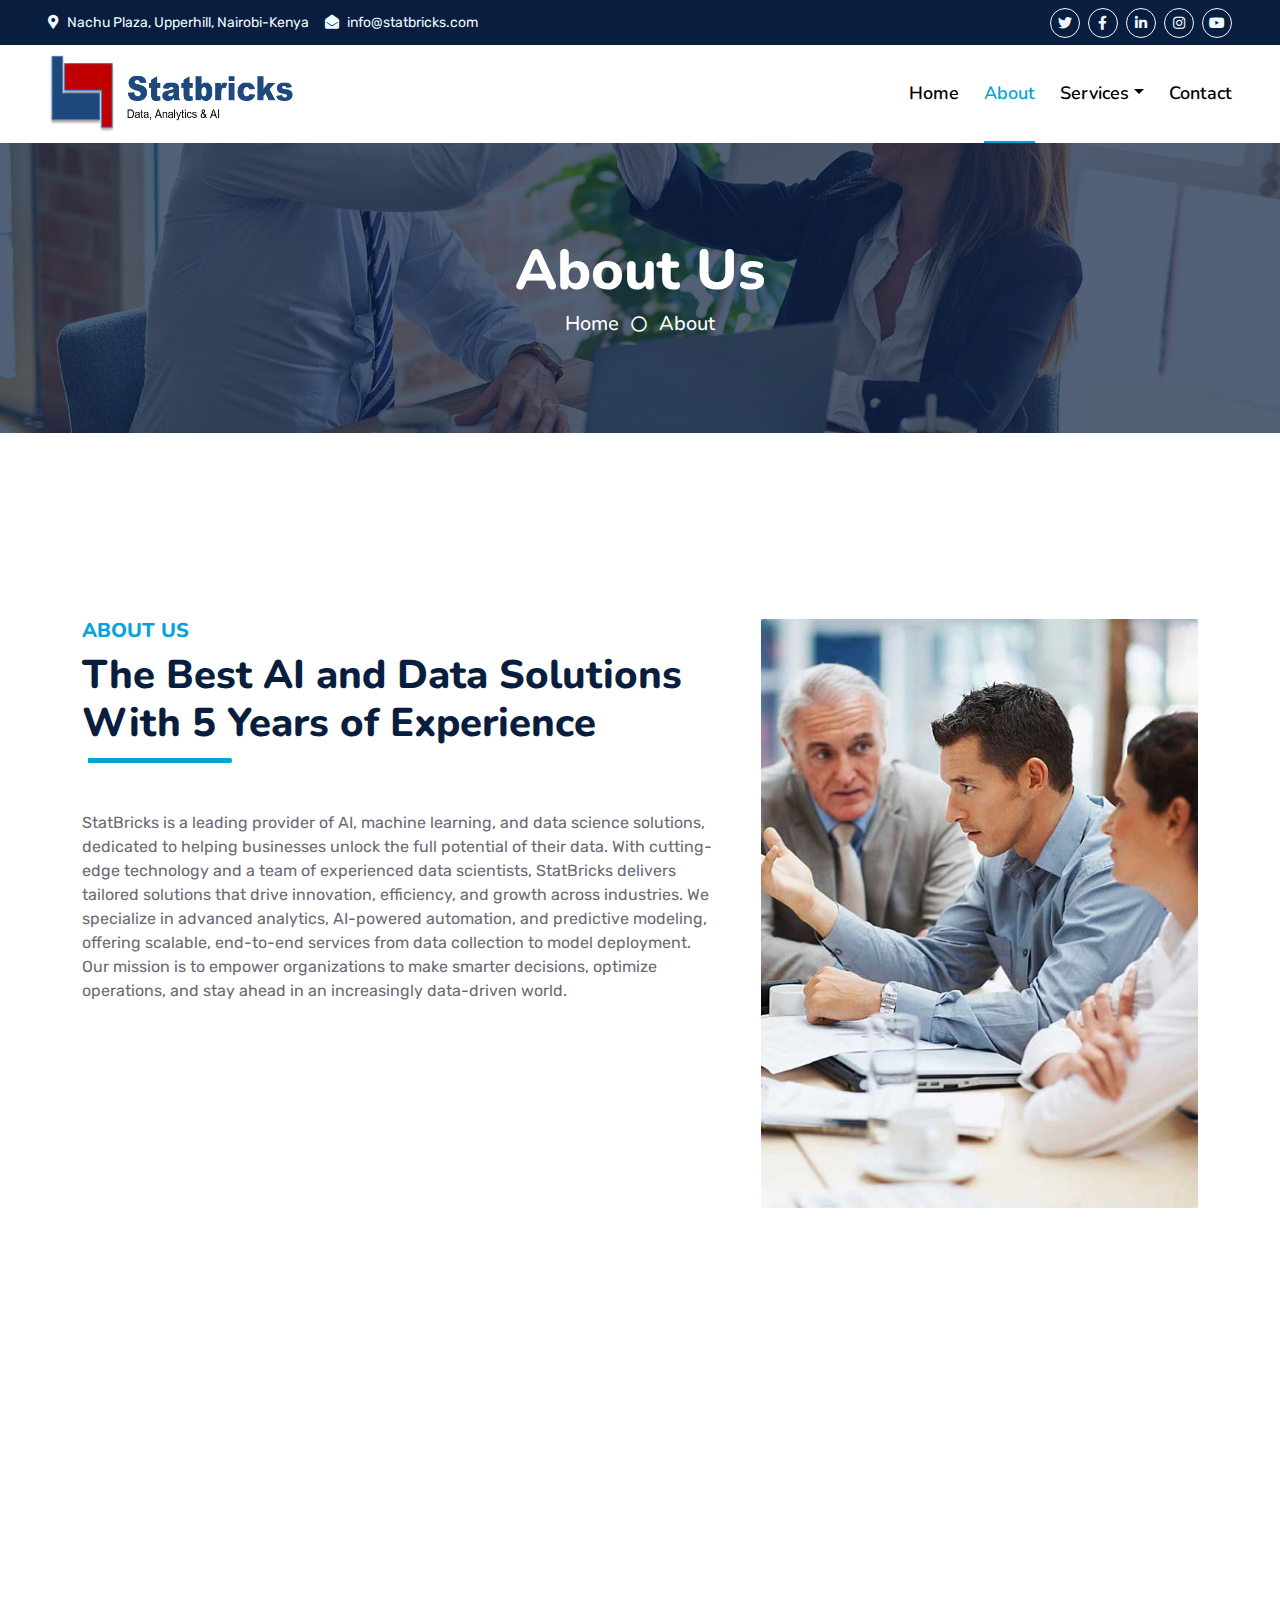
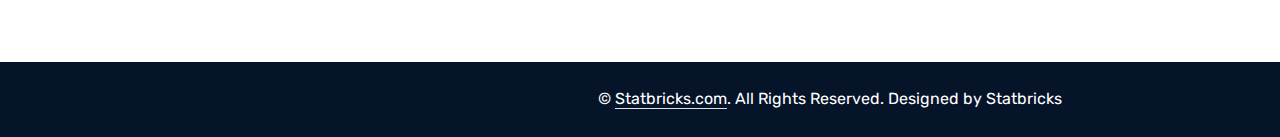
<file: about.html>
<!DOCTYPE html>
<html lang="en">

<head>
    <meta charset="utf-8">
    <title>Statbricks</title>
    <meta content="width=device-width, initial-scale=1.0" name="viewport">
    <meta content="Free HTML Templates" name="keywords">
    <meta content="Free HTML Templates" name="description">

    <!-- Favicon -->
    <link href="img/favicon.ico" rel="icon">

    <!-- Google Web Fonts -->
    <link rel="preconnect" href="https://fonts.googleapis.com">
    <link rel="preconnect" href="https://fonts.gstatic.com" crossorigin>
    <link href="https://fonts.googleapis.com/css2?family=Nunito:wght@400;600;700;800&family=Rubik:wght@400;500;600;700&display=swap" rel="stylesheet">

    <!-- Icon Font Stylesheet -->
    <link href="https://cdnjs.cloudflare.com/ajax/libs/font-awesome/5.10.0/css/all.min.css" rel="stylesheet">
    <link href="https://cdn.jsdelivr.net/npm/bootstrap-icons@1.4.1/font/bootstrap-icons.css" rel="stylesheet">

    <!-- Libraries Stylesheet -->
    <link href="lib/owlcarousel/assets/owl.carousel.min.css" rel="stylesheet">
    <link href="lib/animate/animate.min.css" rel="stylesheet">

    <!-- Customized Bootstrap Stylesheet -->
    <link href="css/bootstrap.min.css" rel="stylesheet">

    <!-- Template Stylesheet -->
    <link href="css/style.css" rel="stylesheet">
</head>

<body>
    <!-- Spinner Start -->
    <div id="spinner" class="show bg-white position-fixed translate-middle w-100 vh-100 top-50 start-50 d-flex align-items-center justify-content-center">
        <div class="spinner"></div>
    </div>
    <!-- Spinner End -->


    <!-- Topbar Start -->
    <div class="container-fluid bg-dark px-5 d-none d-lg-block">
        <div class="row gx-0">
            <div class="col-lg-8 text-center text-lg-start mb-2 mb-lg-0">
                <div class="d-inline-flex align-items-center" style="height: 45px;">
                    <small class="me-3 text-light"><i class="fa fa-map-marker-alt me-2"></i>Nachu Plaza, Upperhill, Nairobi-Kenya</small>
                    
                    <small class="text-light"><i class="fa fa-envelope-open me-2"></i>info@statbricks.com</small>
                </div>
            </div>
            <div class="col-lg-4 text-center text-lg-end">
                <div class="d-inline-flex align-items-center" style="height: 45px;">
                    <a class="btn btn-sm btn-outline-light btn-sm-square rounded-circle me-2" href=""><i class="fab fa-twitter fw-normal"></i></a>
                    <a class="btn btn-sm btn-outline-light btn-sm-square rounded-circle me-2" href=""><i class="fab fa-facebook-f fw-normal"></i></a>
                    <a class="btn btn-sm btn-outline-light btn-sm-square rounded-circle me-2" href=""><i class="fab fa-linkedin-in fw-normal"></i></a>
                    <a class="btn btn-sm btn-outline-light btn-sm-square rounded-circle me-2" href=""><i class="fab fa-instagram fw-normal"></i></a>
                    <a class="btn btn-sm btn-outline-light btn-sm-square rounded-circle" href=""><i class="fab fa-youtube fw-normal"></i></a>
                </div>
            </div>
        </div>
    </div>
    <!-- Topbar End -->


    <!-- Navbar Start -->
    <div class="container-fluid position-relative p-0">
        <nav class="navbar navbar-expand-lg navbar-dark px-5 py-3 py-lg-0" style="background-color: rgb(255, 255, 255); ">
            <a href="index.html" class="navbar-brand p-0">
                <img src="img/logo.png" alt="" height="80px" width="600px" style="padding-right: 70px;" style="background-color: white;">
                    </a>
            <button class="navbar-toggler" type="button" data-bs-toggle="collapse" data-bs-target="#navbarCollapse">
                <span class="fa fa-bars"></span>
            </button>
            <div class="collapse navbar-collapse" id="navbarCollapse">
                <div class="navbar-nav ms-auto py-0">
                    <a href="index.html" class="nav-item nav-link">Home</a>
                    <a href="about.html" class="nav-item nav-link active">About</a>
             
           
                    <div class="nav-item dropdown">
                        <a href="#" class="nav-link dropdown-toggle" data-bs-toggle="dropdown">Services</a>
                        <div class="dropdown-menu m-0">
                            <a href="data_science.html" class="dropdown-item">Data Science</a>
                            <a href="data_analytics.html" class="dropdown-item">Data Analytics</a>
                            <a href="AI.html" class="dropdown-item">AI and Machine Learning</a>
                       
                          
                        </div>
                    </div>
                    <a href="contact.html" class="nav-item nav-link">Contact</a>
                </div>
         
            </div>
        </nav>

        <div class="container-fluid bg-primary py-5 bg-header" style="margin-bottom: 90px;">
            <div class="row py-5">
                <div class="col-12 pt-lg-5 mt-lg-5 text-center">
                    <h1 class="display-4 text-white animated zoomIn">About Us</h1>
                    <a href="" class="h5 text-white">Home</a>
                    <i class="far fa-circle text-white px-2"></i>
                    <a href="" class="h5 text-white">About</a>
                </div>
            </div>
        </div>
    </div>
    <!-- Navbar End -->


    <!-- Full Screen Search Start -->
    <div class="modal fade" id="searchModal" tabindex="-1">
        <div class="modal-dialog modal-fullscreen">
            <div class="modal-content" style="background: rgba(9, 30, 62, .7);">
                <div class="modal-header border-0">
                    <button type="button" class="btn bg-white btn-close" data-bs-dismiss="modal" aria-label="Close"></button>
                </div>
                <div class="modal-body d-flex align-items-center justify-content-center">
                    <div class="input-group" style="max-width: 600px;">
                        <input type="text" class="form-control bg-transparent border-primary p-3" placeholder="Type search keyword">
                        <button class="btn btn-primary px-4"><i class="bi bi-search"></i></button>
                    </div>
                </div>
            </div>
        </div>
    </div>
    <!-- Full Screen Search End -->


    <!-- About Start -->
    <div class="container-fluid py-5 wow fadeInUp" data-wow-delay="0.1s">
        <div class="container py-5">
            <div class="row g-5">
                <div class="col-lg-7">
                    <div class="section-title position-relative pb-3 mb-5">
                        <h5 class="fw-bold text-primary text-uppercase">About Us</h5>
                        <h1 class="mb-0">The Best AI and Data Solutions With 5 Years of Experience</h1>
                    </div>
                    <p class="mb-4">StatBricks is a leading provider of AI, machine learning, and data science solutions, dedicated to helping businesses unlock the full potential of their data. With cutting-edge technology and a team of experienced data scientists, StatBricks delivers tailored solutions that drive innovation, efficiency, and growth across industries. We specialize in advanced analytics, AI-powered automation, and predictive modeling, offering scalable, end-to-end services from data collection to model deployment. Our mission is to empower organizations to make smarter decisions, optimize operations, and stay ahead in an increasingly data-driven world.  <div class="row g-0 mb-3">
                        <div class="col-sm-6 wow zoomIn" data-wow-delay="0.2s">
                            <h5 class="mb-3"><i class="fa fa-check text-primary me-3"></i>Award Winning</h5>
                            <h5 class="mb-3"><i class="fa fa-check text-primary me-3"></i>Professional Staff</h5>
                        </div>
                        <div class="col-sm-6 wow zoomIn" data-wow-delay="0.4s">
                            <h5 class="mb-3"><i class="fa fa-check text-primary me-3"></i>24/7 Support</h5>
                            <h5 class="mb-3"><i class="fa fa-check text-primary me-3"></i>Fair Prices</h5>
                        </div>
                    </div>
                    <div class="d-flex align-items-center mb-4 wow fadeIn" data-wow-delay="0.6s">
                        <div class="bg-primary d-flex align-items-center justify-content-center rounded" style="width: 60px; height: 60px;">
                            <i class="fa fa-phone-alt text-white"></i>
                        </div>
                        <div class="ps-4">
                            <h5 class="mb-2">Contact Us</h5>
                            <h4 class="text-primary mb-0">info@statbricks.com</h4>
                        </div>
                    </div>
             
                </div>
                <div class="col-lg-5" style="min-height: 500px;">
                    <div class="position-relative h-100">
                        <img class="position-absolute w-100 h-100 rounded wow zoomIn" data-wow-delay="0.9s" src="img/about.jpg" style="object-fit: cover;">
                    </div>
                </div>
            </div>
        </div>
    </div>
    <!-- About End -->


    
    

    

    <!-- Footer Start -->
    <div class="container-fluid bg-dark text-light mt-5 wow fadeInUp" data-wow-delay="0.1s">
        <div class="container">
            <div class="row gx-5">
                <div class="col-lg-4 col-md-6 footer-about">
                    <div class="d-flex flex-column align-items-center justify-content-center text-center h-100 bg-primary p-4">
                        <a href="index.html" class="navbar-brand">
                            <h1 class="m-0 text-white"><i class="fa fa-user-tie me-2"></i>Statbricks</h1>
                        </a>
                        <p class="mt-3 mb-4">StatBricks delivers tailored solutions that drive innovation, efficiency, and growth across industries.   <form action="">
                            <div class="input-group">
                                <input type="text" class="form-control border-white p-3" placeholder="Your Email">
                                <button class="btn btn-dark">Sign Up</button>
                            </div>
                        </form>
                    </div>
                </div>
                <div class="col-lg-8 col-md-6">
                    <div class="row gx-5">
                        <div class="col-lg-4 col-md-12 pt-5 mb-5">
                            <div class="section-title section-title-sm position-relative pb-3 mb-4">
                                <h3 class="text-light mb-0">Get In Touch</h3>
                            </div>
                            <div class="d-flex mb-2">
                                <i class="bi bi-geo-alt text-primary me-2"></i>
                                <p class="mb-0">Nachu Plaza, Upperhill, Nairobi</p>
                            </div>
                            <div class="d-flex mb-2">
                                <i class="bi bi-envelope-open text-primary me-2"></i>
                                <p class="mb-0">info@statbricks.com</p>
                            </div>
                       
                            <div class="d-flex mt-4">
                                <a class="btn btn-primary btn-square me-2" href="#"><i class="fab fa-twitter fw-normal"></i></a>
                                <a class="btn btn-primary btn-square me-2" href="#"><i class="fab fa-facebook-f fw-normal"></i></a>
                                <a class="btn btn-primary btn-square me-2" href="#"><i class="fab fa-linkedin-in fw-normal"></i></a>
                                <a class="btn btn-primary btn-square" href="#"><i class="fab fa-instagram fw-normal"></i></a>
                            </div>
                        </div>
                        <div class="col-lg-4 col-md-12 pt-0 pt-lg-5 mb-5">
                            <div class="section-title section-title-sm position-relative pb-3 mb-4">
                                <h3 class="text-light mb-0">Quick Links</h3>
                            </div>
                            <div class="link-animated d-flex flex-column justify-content-start">
                                <a class="text-light mb-2" href="index.html"><i class="bi bi-arrow-right text-primary me-2"></i>Home</a>
                                <a class="text-light mb-2" href="about.html"><i class="bi bi-arrow-right text-primary me-2"></i>About Us</a>
                               
                           
                                <a class="text-light" href="contact.html"><i class="bi bi-arrow-right text-primary me-2"></i>Contact Us</a>
                            </div>
                        </div>
           
                    </div>
                </div>
            </div>
        </div>
    </div>
    <div class="container-fluid text-white" style="background: #061429;">
        <div class="container text-center">
            <div class="row justify-content-end">
                <div class="col-lg-8 col-md-6">
                    <div class="d-flex align-items-center justify-content-center" style="height: 75px;">
                        <p class="mb-0">&copy; <a class="text-white border-bottom" href="#">Statbricks.com</a>. All Rights Reserved. 
						
						<!--/*** This template is free as long as you keep the footer author’s credit link/attribution link/backlink. If you'd like to use the template without the footer author’s credit link/attribution link/backlink, you can purchase the Credit Removal License from "https://htmlcodex.com/credit-removal". Thank you for your support. ***/-->
						Designed by Statbricks</p>
                    </div>
                </div>
            </div>
        </div>
    </div>
    <!-- Footer End -->


    <!-- Back to Top -->
    <a href="#" class="btn btn-lg btn-primary btn-lg-square rounded back-to-top"><i class="bi bi-arrow-up"></i></a>


    <!-- JavaScript Libraries -->
    <script src="https://code.jquery.com/jquery-3.4.1.min.js"></script>
    <script src="https://cdn.jsdelivr.net/npm/bootstrap@5.0.0/dist/js/bootstrap.bundle.min.js"></script>
    <script src="lib/wow/wow.min.js"></script>
    <script src="lib/easing/easing.min.js"></script>
    <script src="lib/waypoints/waypoints.min.js"></script>
    <script src="lib/counterup/counterup.min.js"></script>
    <script src="lib/owlcarousel/owl.carousel.min.js"></script>

    <!-- Template Javascript -->
    <script src="js/main.js"></script>
</body>

</html>
</file>
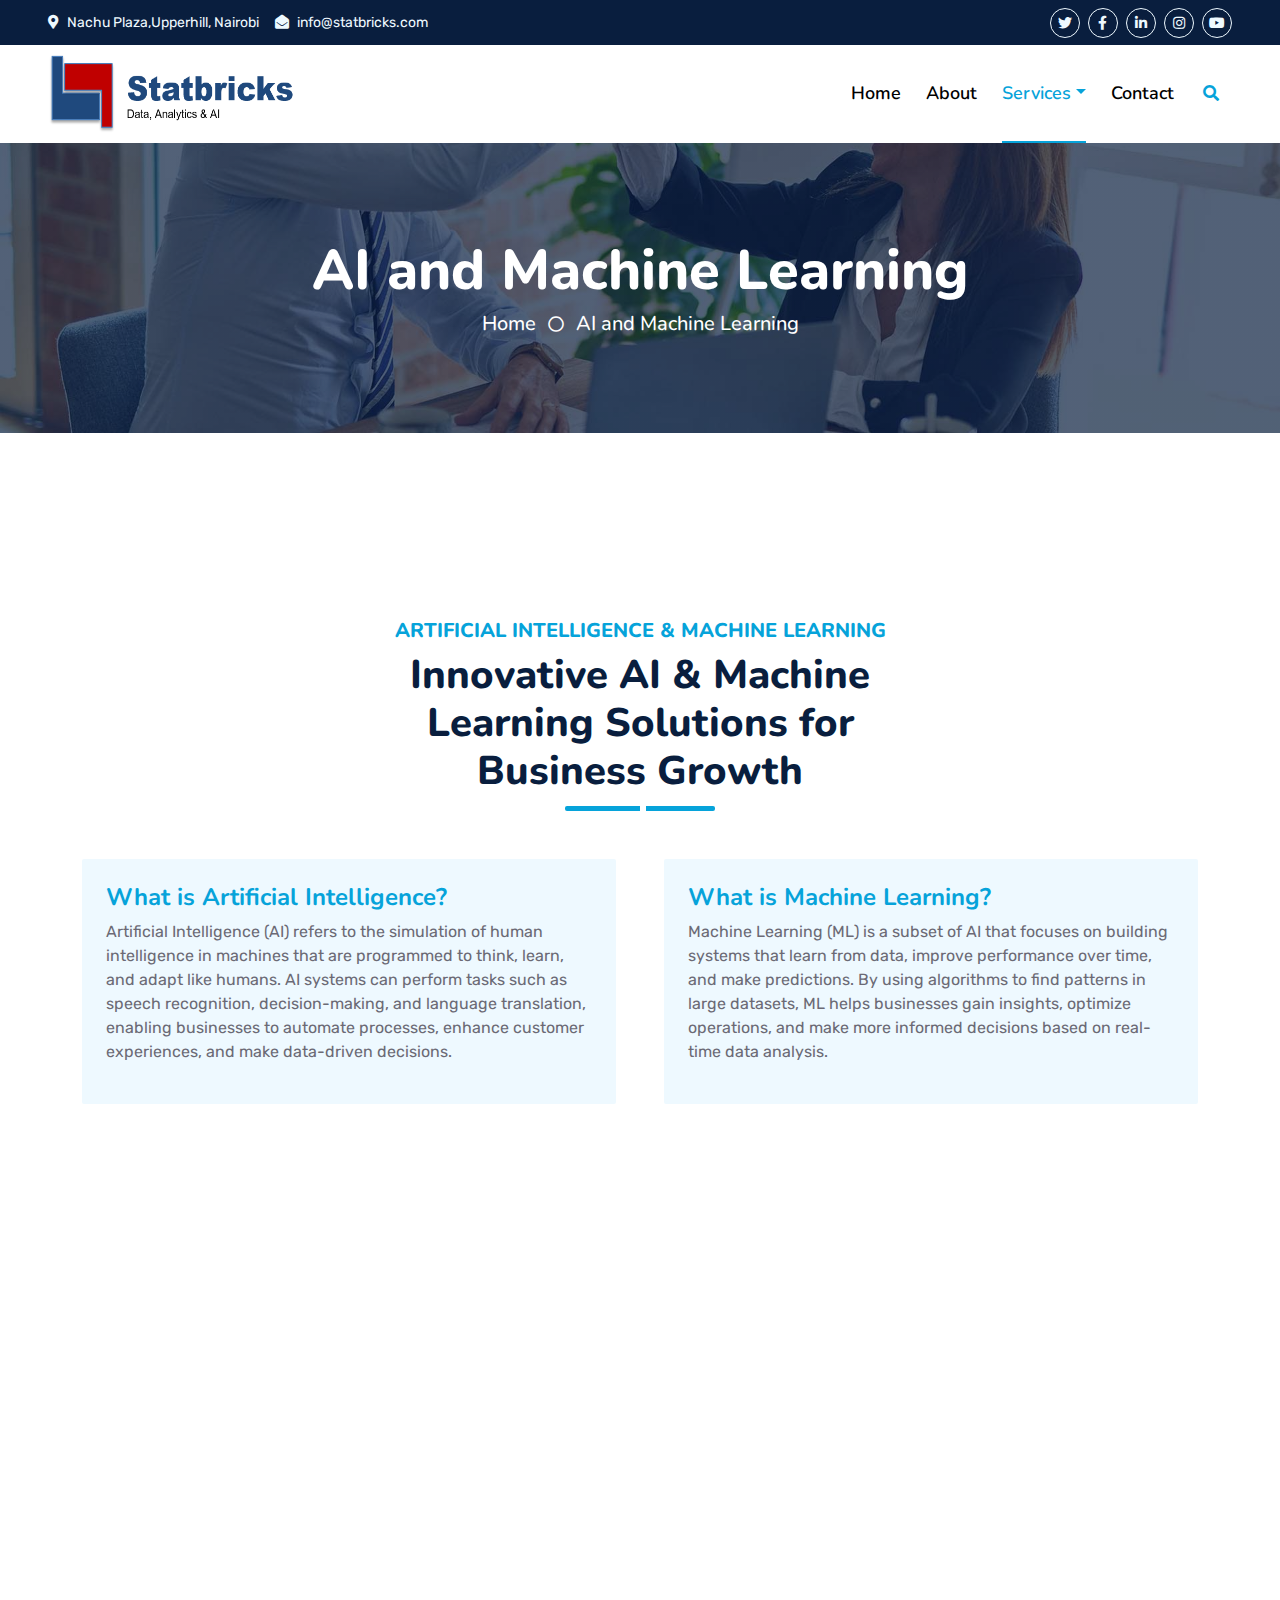
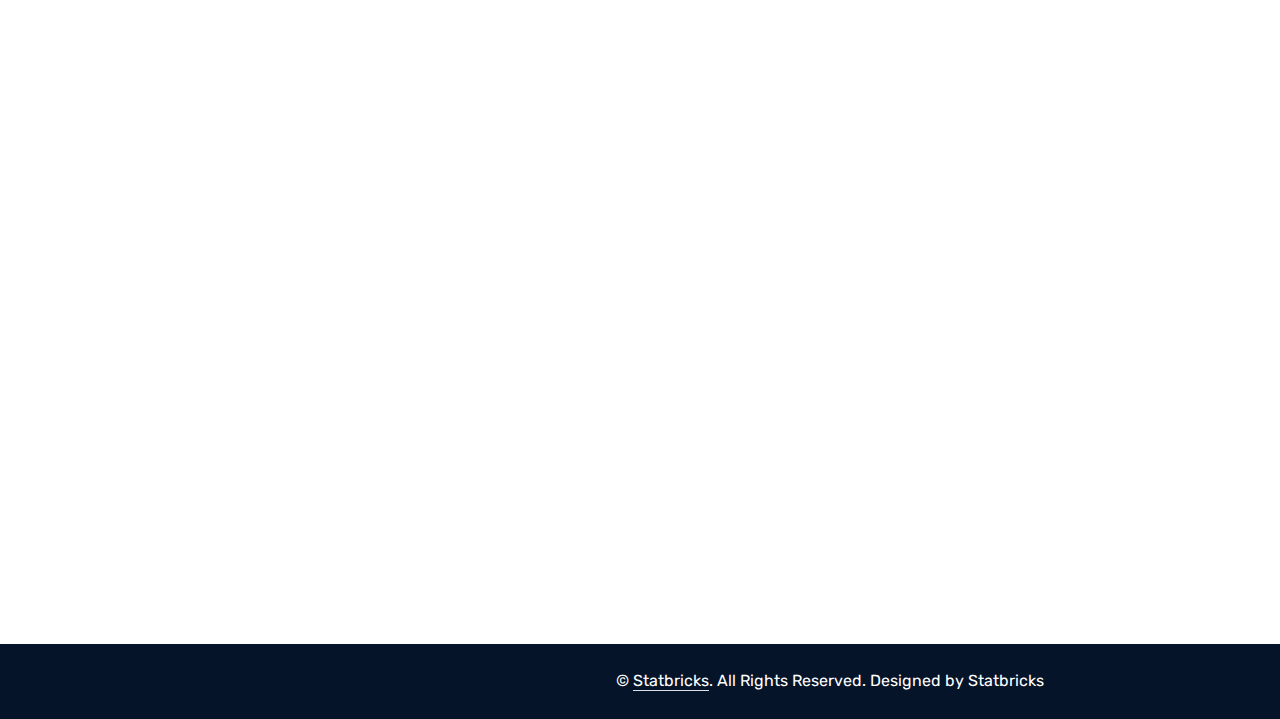
<file: AI.html>
<!DOCTYPE html>
<html lang="en">

<head>
    <meta charset="utf-8">
    <title>Statbricks-AI and Machine Learning</title>
    <meta content="width=device-width, initial-scale=1.0" name="viewport">
    <meta content="Free HTML Templates" name="keywords">
    <meta content="Free HTML Templates" name="description">

    <!-- Favicon -->
    <link href="img/favicon.ico" rel="icon">

    <!-- Google Web Fonts -->
    <link rel="preconnect" href="https://fonts.googleapis.com">
    <link rel="preconnect" href="https://fonts.gstatic.com" crossorigin>
    <link href="https://fonts.googleapis.com/css2?family=Nunito:wght@400;600;700;800&family=Rubik:wght@400;500;600;700&display=swap" rel="stylesheet">

    <!-- Icon Font Stylesheet -->
    <link href="https://cdnjs.cloudflare.com/ajax/libs/font-awesome/5.10.0/css/all.min.css" rel="stylesheet">
    <link href="https://cdn.jsdelivr.net/npm/bootstrap-icons@1.4.1/font/bootstrap-icons.css" rel="stylesheet">

    <!-- Libraries Stylesheet -->
    <link href="lib/owlcarousel/assets/owl.carousel.min.css" rel="stylesheet">
    <link href="lib/animate/animate.min.css" rel="stylesheet">

    <!-- Customized Bootstrap Stylesheet -->
    <link href="css/bootstrap.min.css" rel="stylesheet">

    <!-- Template Stylesheet -->
    <link href="css/style.css" rel="stylesheet">
	<script async src="https://www.googletagmanager.com/gtag/js?id=G-GKBWGPNVSZ"></script>
<script>
  window.dataLayer = window.dataLayer || [];
  function gtag(){dataLayer.push(arguments);}
  gtag('js', new Date());

  gtag('config', 'G-GKBWGPNVSZ');
</script>
</head>

<body>
    <!-- Spinner Start -->
    <div id="spinner" class="show bg-white position-fixed translate-middle w-100 vh-100 top-50 start-50 d-flex align-items-center justify-content-center">
        <div class="spinner"></div>
    </div>
    <!-- Spinner End -->


    <!-- Topbar Start -->
    <div class="container-fluid bg-dark px-5 d-none d-lg-block">
        <div class="row gx-0">
            <div class="col-lg-8 text-center text-lg-start mb-2 mb-lg-0">
                <div class="d-inline-flex align-items-center" style="height: 45px;">
                    <small class="me-3 text-light"><i class="fa fa-map-marker-alt me-2"></i>Nachu Plaza,Upperhill, Nairobi</small>
              
                    <small class="text-light"><i class="fa fa-envelope-open me-2"></i>info@statbricks.com</small>
                </div>
            </div>
            <div class="col-lg-4 text-center text-lg-end">
                <div class="d-inline-flex align-items-center" style="height: 45px;">
                    <a class="btn btn-sm btn-outline-light btn-sm-square rounded-circle me-2" href=""><i class="fab fa-twitter fw-normal"></i></a>
                    <a class="btn btn-sm btn-outline-light btn-sm-square rounded-circle me-2" href=""><i class="fab fa-facebook-f fw-normal"></i></a>
                    <a class="btn btn-sm btn-outline-light btn-sm-square rounded-circle me-2" href=""><i class="fab fa-linkedin-in fw-normal"></i></a>
                    <a class="btn btn-sm btn-outline-light btn-sm-square rounded-circle me-2" href=""><i class="fab fa-instagram fw-normal"></i></a>
                    <a class="btn btn-sm btn-outline-light btn-sm-square rounded-circle" href=""><i class="fab fa-youtube fw-normal"></i></a>
                </div>
            </div>
        </div>
    </div>
    <!-- Topbar End -->


    <!-- Navbar Start -->
    <div class="container-fluid position-relative p-0">
        <nav class="navbar navbar-expand-lg navbar-dark px-5 py-3 py-lg-0" style="background-color: rgb(255, 255, 255); ">
            <a href="index.html" class="navbar-brand p-0">
                <img src="img/logo.png" alt="" height="80px" width="600px" style="padding-right: 70px;" style="background-color: white;">
                    </a>
            <button class="navbar-toggler" type="button" data-bs-toggle="collapse" data-bs-target="#navbarCollapse">
                <span class="fa fa-bars"></span>
            </button>
            <div class="collapse navbar-collapse" id="navbarCollapse">
                <div class="navbar-nav ms-auto py-0">
                    <a href="index.html" class="nav-item nav-link">Home</a>
                    <a href="about.html" class="nav-item nav-link">About</a>
       
               
                    <div class="nav-item dropdown">
                        <a href="#" class="nav-link dropdown-toggle active" data-bs-toggle="dropdown">Services</a>
                        <div class="dropdown-menu m-0">
                            <a href="data_science.html" class="dropdown-item">Data Science</a>
                            <a href="data_analytics.html" class="dropdown-item">Data Analytics</a>
                            <a href="AI.html" class="dropdown-item">AI and Machine Learning</a>
                            
                        
                        </div>
                    </div>
                    <a href="contact.html" class="nav-item nav-link">Contact</a>
                </div>
              
            </div>
                <butaton type="button" class="btn text-primary ms-3" data-bs-toggle="modal" data-bs-target="#searchModal"><i class="fa fa-search"></i></butaton>
           
            </div>
        </nav>

        <div class="container-fluid bg-primary py-5 bg-header" style="margin-bottom: 90px;">
            <div class="row py-5">
                <div class="col-12 pt-lg-5 mt-lg-5 text-center">
                    <h1 class="display-4 text-white animated zoomIn">AI and Machine Learning</h1>
                    <a href="index.html" class="h5 text-white">Home</a>
                    <i class="far fa-circle text-white px-2"></i>
                    <a href="#" class="h5 text-white">AI and Machine Learning</a>
                </div>
            </div>
        </div>
    </div>
    <!-- Navbar End -->


    <!-- Full Screen Search Start -->
    <div class="modal fade" id="searchModal" tabindex="-1">
        <div class="modal-dialog modal-fullscreen">
            <div class="modal-content" style="background: rgba(9, 30, 62, .7);">
                <div class="modal-header border-0">
                    <button type="button" class="btn bg-white btn-close" data-bs-dismiss="modal" aria-label="Close"></button>
                </div>
                <div class="modal-body d-flex align-items-center justify-content-center">
                    <div class="input-group" style="max-width: 600px;">
                        <input type="text" class="form-control bg-transparent border-primary p-3" placeholder="Type search keyword">
                        <button class="btn btn-primary px-4"><i class="bi bi-search"></i></button>
                    </div>
                </div>
            </div>
        </div>
    </div>
    <!-- Full Screen Search End -->


    <!-- Team Start -->
    <div class="container-fluid py-5 wow fadeInUp" data-wow-delay="0.1s">
        <div class="container py-5">
            <div class="section-title text-center position-relative pb-3 mb-5 mx-auto" style="max-width: 600px;">
                <h5 class="fw-bold text-primary text-uppercase">Artificial Intelligence & Machine Learning</h5>
                <h1 class="mb-0">Innovative AI & Machine Learning Solutions for Business Growth</h1>
            </div>
            <div class="row g-5">
                <!-- AI and ML Introduction Section -->
                <div class="col-lg-6 wow slideInUp" data-wow-delay="0.3s">
                    <div class="bg-light rounded p-4">
                        <h4 class="text-primary">What is Artificial Intelligence?</h4>
                        <p>
                            Artificial Intelligence (AI) refers to the simulation of human intelligence in machines that are programmed to think, learn, and adapt like humans. AI systems can perform tasks such as speech recognition, decision-making, and language translation, enabling businesses to automate processes, enhance customer experiences, and make data-driven decisions.
                        </p>
                    </div>
                </div>
                <div class="col-lg-6 wow slideInUp" data-wow-delay="0.6s">
                    <div class="bg-light rounded p-4">
                        <h4 class="text-primary">What is Machine Learning?</h4>
                        <p>
                            Machine Learning (ML) is a subset of AI that focuses on building systems that learn from data, improve performance over time, and make predictions. By using algorithms to find patterns in large datasets, ML helps businesses gain insights, optimize operations, and make more informed decisions based on real-time data analysis.
                        </p>
                    </div>
                </div>
            </div>
            <div class="row g-5 mt-4">
                <!-- AI Applications Section -->
                <div class="col-lg-4 wow slideInUp" data-wow-delay="0.3s">
                    <div class="bg-light rounded p-4">
                        <h4 class="text-primary">AI in Business Automation</h4>
                        <p>
                            AI technologies streamline business processes by automating repetitive tasks such as data entry, customer support through chatbots, and intelligent workflows. This leads to increased efficiency and reduced operational costs, allowing businesses to focus on innovation and strategy.
                        </p>
                    </div>
                </div>
                <div class="col-lg-4 wow slideInUp" data-wow-delay="0.6s">
                    <div class="bg-light rounded p-4">
                        <h4 class="text-primary">Predictive Analytics with Machine Learning</h4>
                        <p>
                            Machine Learning models analyze historical data to forecast future outcomes, such as customer behavior, sales trends, and market demand. This predictive power enables businesses to plan better and make proactive decisions that drive growth and profitability.
                        </p>
                    </div>
                </div>
                <div class="col-lg-4 wow slideInUp" data-wow-delay="0.9s">
                    <div class="bg-light rounded p-4">
                        <h4 class="text-primary">AI-Powered Customer Insights</h4>
                        <p>
                            AI systems analyze vast amounts of customer data to understand preferences, needs, and pain points. By harnessing this information, businesses can create personalized marketing campaigns, improve product offerings, and enhance customer satisfaction and loyalty.
                        </p>
                    </div>
                </div>
            </div>
            <div class="row g-5 mt-4">
                <!-- Benefits of AI and ML Section -->
                <div class="col-lg-12 wow slideInUp" data-wow-delay="1.2s">
                    <div class="bg-light rounded p-4 text-center">
                        <h4 class="text-primary">Benefits of Integrating AI and Machine Learning</h4>
                        <ul class="list-unstyled">
                            <li><strong>Enhanced Efficiency:</strong> AI automates complex tasks, saving time and reducing errors.</li>
                            <li><strong>Data-Driven Decision Making:</strong> Machine learning provides actionable insights from data.</li>
                            <li><strong>Improved Customer Experiences:</strong> Personalized AI interactions lead to higher satisfaction.</li>
                            <li><strong>Cost Reduction:</strong> AI optimizes processes, reducing operational expenses.</li>
                            <li><strong>Scalability:</strong> AI and ML systems grow with your business needs, handling larger datasets and more users.</li>
                        </ul>
                    </div>
                </div>
            </div>
        </div>
    </div>

    
    
    <!-- Team End -->


    

    <!-- Footer Start -->
    <div class="container-fluid bg-dark text-light mt-5 wow fadeInUp" data-wow-delay="0.1s">
        <div class="container">
            <div class="row gx-5">
                <div class="col-lg-4 col-md-6 footer-about">
                    <div class="d-flex flex-column align-items-center justify-content-center text-center h-100 bg-primary p-4">
                        <a href="index.html" class="navbar-brand">
                            <h1 class="m-0 text-white"><i class="fa fa-user-tie me-2"></i>Statbricks</h1>
                        </a>
                        <p class="mt-3 mb-4">StatBricks delivers tailored solutions that drive innovation, efficiency, and growth across industries.   <form action="">
                            <div class="input-group">
                                <input type="text" class="form-control border-white p-3" placeholder="Your Email">
                                <button class="btn btn-dark">Sign Up</button>
                            </div>
                        </form>
                    </div>
                </div>
                <div class="col-lg-8 col-md-6">
                    <div class="row gx-5">
                        <div class="col-lg-4 col-md-12 pt-5 mb-5">
                            <div class="section-title section-title-sm position-relative pb-3 mb-4">
                                <h3 class="text-light mb-0">Get In Touch</h3>
                            </div>
                            <div class="d-flex mb-2">
                                <i class="bi bi-geo-alt text-primary me-2"></i>
                                <p class="mb-0">Nachu Plaza, Upperhill, Nairobi</p>
                            </div>
                            <div class="d-flex mb-2">
                                <i class="bi bi-envelope-open text-primary me-2"></i>
                                <p class="mb-0">info@statbricks.com</p>
                            </div>
                       
                            <div class="d-flex mt-4">
                                <a class="btn btn-primary btn-square me-2" href="#"><i class="fab fa-twitter fw-normal"></i></a>
                                <a class="btn btn-primary btn-square me-2" href="#"><i class="fab fa-facebook-f fw-normal"></i></a>
                                <a class="btn btn-primary btn-square me-2" href="#"><i class="fab fa-linkedin-in fw-normal"></i></a>
                                <a class="btn btn-primary btn-square" href="#"><i class="fab fa-instagram fw-normal"></i></a>
                            </div>
                        </div>
                        <div class="col-lg-4 col-md-12 pt-0 pt-lg-5 mb-5">
                            <div class="section-title section-title-sm position-relative pb-3 mb-4">
                                <h3 class="text-light mb-0">Quick Links</h3>
                            </div>
                            <div class="link-animated d-flex flex-column justify-content-start">
                                <a class="text-light mb-2" href="index.html"><i class="bi bi-arrow-right text-primary me-2"></i>Home</a>
                                <a class="text-light mb-2" href="about.html"><i class="bi bi-arrow-right text-primary me-2"></i>About Us</a>
                               
                           
                                <a class="text-light" href="contact.html"><i class="bi bi-arrow-right text-primary me-2"></i>Contact Us</a>
                            </div>
                        </div>
           
                    </div>
                </div>
            </div>
        </div>
    </div>
    <div class="container-fluid text-white" style="background: #061429;">
        <div class="container text-center">
            <div class="row justify-content-end">
                <div class="col-lg-8 col-md-6">
                    <div class="d-flex align-items-center justify-content-center" style="height: 75px;">
                        <p class="mb-0">&copy; <a class="text-white border-bottom" href="#">Statbricks</a>. All Rights Reserved. 
						
						<!--/*** This template is free as long as you keep the footer author’s credit link/attribution link/backlink. If you'd like to use the template without the footer author’s credit link/attribution link/backlink, you can purchase the Credit Removal License from "https://htmlcodex.com/credit-removal". Thank you for your support. ***/-->
						Designed by Statbricks</p>
                    </div>
                </div>
            </div>
        </div>
    </div>
    <!-- Footer End -->


    <!-- Back to Top -->
    <a href="#" class="btn btn-lg btn-primary btn-lg-square rounded back-to-top"><i class="bi bi-arrow-up"></i></a>


    <!-- JavaScript Libraries -->
    <script src="https://code.jquery.com/jquery-3.4.1.min.js"></script>
    <script src="https://cdn.jsdelivr.net/npm/bootstrap@5.0.0/dist/js/bootstrap.bundle.min.js"></script>
    <script src="lib/wow/wow.min.js"></script>
    <script src="lib/easing/easing.min.js"></script>
    <script src="lib/waypoints/waypoints.min.js"></script>
    <script src="lib/counterup/counterup.min.js"></script>
    <script src="lib/owlcarousel/owl.carousel.min.js"></script>

    <!-- Template Javascript -->
    <script src="js/main.js"></script>
</body>

</html>
</file>
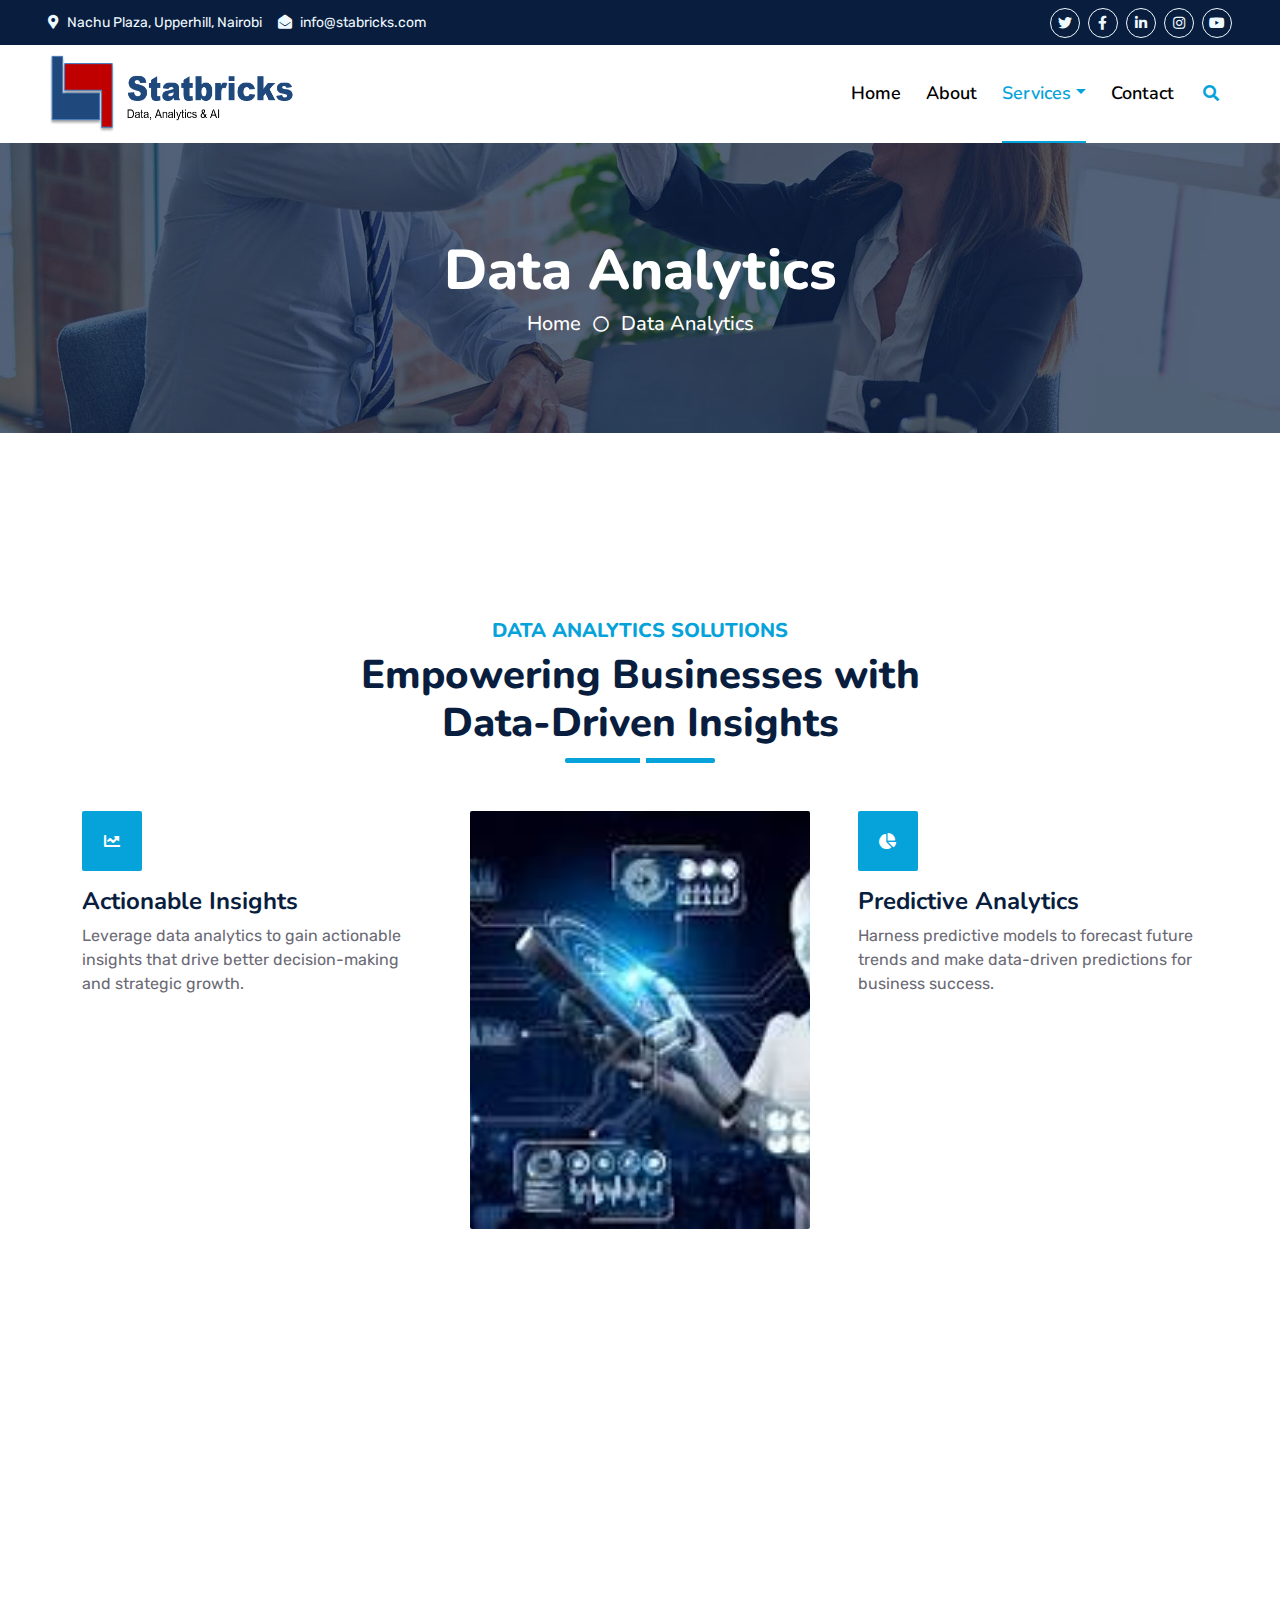
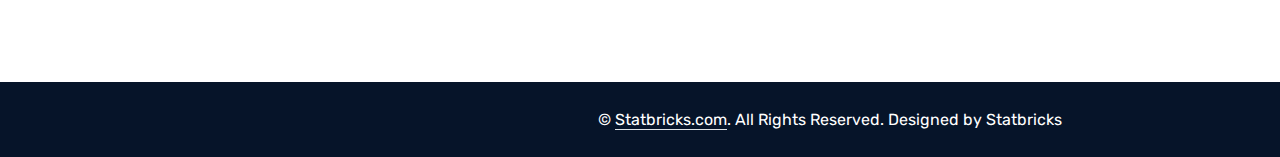
<file: data_analytics.html>
<!DOCTYPE html>
<html lang="en">

<head>
    <meta charset="utf-8">
    <title>Statbricks</title>
    <meta content="width=device-width, initial-scale=1.0" name="viewport">
    <meta content="Free HTML Templates" name="keywords">
    <meta content="Free HTML Templates" name="description">

    <!-- Favicon -->
    <link href="img/favicon.ico" rel="icon">

    <!-- Google Web Fonts -->
    <link rel="preconnect" href="https://fonts.googleapis.com">
    <link rel="preconnect" href="https://fonts.gstatic.com" crossorigin>
    <link href="https://fonts.googleapis.com/css2?family=Nunito:wght@400;600;700;800&family=Rubik:wght@400;500;600;700&display=swap" rel="stylesheet">

    <!-- Icon Font Stylesheet -->
    <link href="https://cdnjs.cloudflare.com/ajax/libs/font-awesome/5.10.0/css/all.min.css" rel="stylesheet">
    <link href="https://cdn.jsdelivr.net/npm/bootstrap-icons@1.4.1/font/bootstrap-icons.css" rel="stylesheet">

    <!-- Libraries Stylesheet -->
    <link href="lib/owlcarousel/assets/owl.carousel.min.css" rel="stylesheet">
    <link href="lib/animate/animate.min.css" rel="stylesheet">

    <!-- Customized Bootstrap Stylesheet -->
    <link href="css/bootstrap.min.css" rel="stylesheet">

    <!-- Template Stylesheet -->
    <link href="css/style.css" rel="stylesheet">
</head>

<body>
    <!-- Spinner Start -->
    <div id="spinner" class="show bg-white position-fixed translate-middle w-100 vh-100 top-50 start-50 d-flex align-items-center justify-content-center">
        <div class="spinner"></div>
    </div>
    <!-- Spinner End -->


    <!-- Topbar Start -->
    <div class="container-fluid bg-dark px-5 d-none d-lg-block">
        <div class="row gx-0">
            <div class="col-lg-8 text-center text-lg-start mb-2 mb-lg-0">
                <div class="d-inline-flex align-items-center" style="height: 45px;">
                    <small class="me-3 text-light"><i class="fa fa-map-marker-alt me-2"></i>Nachu Plaza, Upperhill, Nairobi</small>
                  
                    <small class="text-light"><i class="fa fa-envelope-open me-2"></i>info@stabricks.com</small>
                </div>
            </div>
            <div class="col-lg-4 text-center text-lg-end">
                <div class="d-inline-flex align-items-center" style="height: 45px;">
                    <a class="btn btn-sm btn-outline-light btn-sm-square rounded-circle me-2" href=""><i class="fab fa-twitter fw-normal"></i></a>
                    <a class="btn btn-sm btn-outline-light btn-sm-square rounded-circle me-2" href=""><i class="fab fa-facebook-f fw-normal"></i></a>
                    <a class="btn btn-sm btn-outline-light btn-sm-square rounded-circle me-2" href=""><i class="fab fa-linkedin-in fw-normal"></i></a>
                    <a class="btn btn-sm btn-outline-light btn-sm-square rounded-circle me-2" href=""><i class="fab fa-instagram fw-normal"></i></a>
                    <a class="btn btn-sm btn-outline-light btn-sm-square rounded-circle" href=""><i class="fab fa-youtube fw-normal"></i></a>
                </div>
            </div>
        </div>
    </div>
    <!-- Topbar End -->


    <!-- Navbar Start -->
    <div class="container-fluid position-relative p-0">
        <nav class="navbar navbar-expand-lg navbar-dark px-5 py-3 py-lg-0" style="background-color: rgb(255, 255, 255); ">
            <a href="index.html" class="navbar-brand p-0">
                <img src="img/logo.png" alt="" height="80px" width="600px" style="padding-right: 70px;" style="background-color: white;">
                    </a>
            <button class="navbar-toggler" type="button" data-bs-toggle="collapse" data-bs-target="#navbarCollapse">
                <span class="fa fa-bars"></span>
            </button>
            <div class="collapse navbar-collapse" id="navbarCollapse">
                <div class="navbar-nav ms-auto py-0">
                    <a href="index.html" class="nav-item nav-link">Home</a>
                    <a href="about.html" class="nav-item nav-link">About</a>
       
               
                    <div class="nav-item dropdown">
                        <a href="#" class="nav-link dropdown-toggle active" data-bs-toggle="dropdown">Services</a>
                        <div class="dropdown-menu m-0">
                            <a href="data_science.html" class="dropdown-item">Data Science</a>
                            <a href="data_analytics.html" class="dropdown-item">Data Analytics</a>
                            <a href="AI.html" class="dropdown-item">AI and Machine Learning</a>
                    
                        
                        </div>
                    </div>
                    <a href="contact.html" class="nav-item nav-link">Contact</a>
                </div>
              
            </div>
                <butaton type="button" class="btn text-primary ms-3" data-bs-toggle="modal" data-bs-target="#searchModal"><i class="fa fa-search"></i></butaton>
           
            </div>
        </nav>

        <div class="container-fluid bg-primary py-5 bg-header" style="margin-bottom: 90px;">
            <div class="row py-5">
                <div class="col-12 pt-lg-5 mt-lg-5 text-center">
                    <h1 class="display-4 text-white animated zoomIn">Data Analytics</h1>
                    <a href="index.html" class="h5 text-white">Home</a>
                    <i class="far fa-circle text-white px-2"></i>
                    <a href="#" class="h5 text-white">Data Analytics</a>
                </div>
            </div>
        </div>
    </div>
    <!-- Navbar End -->


    <!-- Full Screen Search Start -->
    <div class="modal fade" id="searchModal" tabindex="-1">
        <div class="modal-dialog modal-fullscreen">
            <div class="modal-content" style="background: rgba(9, 30, 62, .7);">
                <div class="modal-header border-0">
                    <button type="button" class="btn bg-white btn-close" data-bs-dismiss="modal" aria-label="Close"></button>
                </div>
                <div class="modal-body d-flex align-items-center justify-content-center">
                    <div class="input-group" style="max-width: 600px;">
                        <input type="text" class="form-control bg-transparent border-primary p-3" placeholder="Type search keyword">
                        <button class="btn btn-primary px-4"><i class="bi bi-search"></i></button>
                    </div>
                </div>
            </div>
        </div>
    </div>
    <!-- Full Screen Search End -->


    <!-- Features Start -->
    <div class="container-fluid py-5 wow fadeInUp" data-wow-delay="0.1s">
        <div class="container py-5">
            <div class="section-title text-center position-relative pb-3 mb-5 mx-auto" style="max-width: 600px;">
                <h5 class="fw-bold text-primary text-uppercase">Data Analytics Solutions</h5>
                <h1 class="mb-0">Empowering Businesses with Data-Driven Insights</h1>
            </div>
            <div class="row g-5">
                <div class="col-lg-4">
                    <div class="row g-5">
                        <div class="col-12 wow zoomIn" data-wow-delay="0.2s">
                            <div class="bg-primary rounded d-flex align-items-center justify-content-center mb-3" style="width: 60px; height: 60px;">
                                <i class="fa fa-chart-line text-white"></i>
                            </div>
                            <h4>Actionable Insights</h4>
                            <p class="mb-0">
                                Leverage data analytics to gain actionable insights that drive better decision-making and strategic growth.
                            </p>
                        </div>
                        <div class="col-12 wow zoomIn" data-wow-delay="0.6s">
                            <div class="bg-primary rounded d-flex align-items-center justify-content-center mb-3" style="width: 60px; height: 60px;">
                                <i class="fa fa-database text-white"></i>
                            </div>
                            <h4>Big Data Processing</h4>
                            <p class="mb-0">
                                Our advanced analytics platforms process vast amounts of data to uncover hidden trends and patterns.
                            </p>
                        </div>
                    </div>
                </div>
                <div class="col-lg-4 wow zoomIn" data-wow-delay="0.9s" style="min-height: 350px;">
                    <div class="position-relative h-100">
                        <img class="position-absolute w-100 h-100 rounded wow zoomIn" data-wow-delay="0.1s" src="img/image 1.jpeg" style="object-fit: cover;">
                    </div>
                </div>
                <div class="col-lg-4">
                    <div class="row g-5">
                        <div class="col-12 wow zoomIn" data-wow-delay="0.4s">
                            <div class="bg-primary rounded d-flex align-items-center justify-content-center mb-3" style="width: 60px; height: 60px;">
                                <i class="fa fa-chart-pie text-white"></i>
                            </div>
                            <h4>Predictive Analytics</h4>
                            <p class="mb-0">
                                Harness predictive models to forecast future trends and make data-driven predictions for business success.
                            </p>
                        </div>
                        <div class="col-12 wow zoomIn" data-wow-delay="0.8s">
                            <div class="bg-primary rounded d-flex align-items-center justify-content-center mb-3" style="width: 60px; height: 60px;">
                                <i class="fa fa-sync-alt text-white"></i>
                            </div>
                            <h4>Real-Time Analytics</h4>
                            <p class="mb-0">
                                Real-time data processing helps businesses respond to market changes and customer behavior instantly.
                            </p>
                        </div>
                    </div>
                </div>
            </div>
        </div>
    </div>
    
    <!-- Features Start -->


 
    

    <!-- Footer Start -->
    <div class="container-fluid bg-dark text-light mt-5 wow fadeInUp" data-wow-delay="0.1s">
        <div class="container">
            <div class="row gx-5">
                <div class="col-lg-4 col-md-6 footer-about">
                    <div class="d-flex flex-column align-items-center justify-content-center text-center h-100 bg-primary p-4">
                        <a href="index.html" class="navbar-brand">
                            <h1 class="m-0 text-white"><i class="fa fa-user-tie me-2"></i>Statbricks</h1>
                        </a>
                        <p class="mt-3 mb-4">StatBricks delivers tailored solutions that drive innovation, efficiency, and growth across industries.   <form action="">
                            <div class="input-group">
                                <input type="text" class="form-control border-white p-3" placeholder="Your Email">
                                <button class="btn btn-dark">Sign Up</button>
                            </div>
                        </form>
                    </div>
                </div>
                <div class="col-lg-8 col-md-6">
                    <div class="row gx-5">
                        <div class="col-lg-4 col-md-12 pt-5 mb-5">
                            <div class="section-title section-title-sm position-relative pb-3 mb-4">
                                <h3 class="text-light mb-0">Get In Touch</h3>
                            </div>
                            <div class="d-flex mb-2">
                                <i class="bi bi-geo-alt text-primary me-2"></i>
                                <p class="mb-0">Nachu Plaza, Upperhill, Nairobi </p>
                            </div>
                            <div class="d-flex mb-2">
                                <i class="bi bi-envelope-open text-primary me-2"></i>
                                <p class="mb-0">info@statbricks.com</p>
                            </div>
                       
                            <div class="d-flex mt-4">
                                <a class="btn btn-primary btn-square me-2" href="#"><i class="fab fa-twitter fw-normal"></i></a>
                                <a class="btn btn-primary btn-square me-2" href="#"><i class="fab fa-facebook-f fw-normal"></i></a>
                                <a class="btn btn-primary btn-square me-2" href="#"><i class="fab fa-linkedin-in fw-normal"></i></a>
                                <a class="btn btn-primary btn-square" href="#"><i class="fab fa-instagram fw-normal"></i></a>
                            </div>
                        </div>
                        <div class="col-lg-4 col-md-12 pt-0 pt-lg-5 mb-5">
                            <div class="section-title section-title-sm position-relative pb-3 mb-4">
                                <h3 class="text-light mb-0">Quick Links</h3>
                            </div>
                            <div class="link-animated d-flex flex-column justify-content-start">
                                <a class="text-light mb-2" href="index.html"><i class="bi bi-arrow-right text-primary me-2"></i>Home</a>
                                <a class="text-light mb-2" href="about.html"><i class="bi bi-arrow-right text-primary me-2"></i>About Us</a>
                               
                           
                                <a class="text-light" href="contact.html"><i class="bi bi-arrow-right text-primary me-2"></i>Contact Us</a>
                            </div>
                        </div>
           
                    </div>
                </div>
            </div>
        </div>
    </div>
    <div class="container-fluid text-white" style="background: #061429;">
        <div class="container text-center">
            <div class="row justify-content-end">
                <div class="col-lg-8 col-md-6">
                    <div class="d-flex align-items-center justify-content-center" style="height: 75px;">
                        <p class="mb-0">&copy; <a class="text-white border-bottom" href="#">Statbricks.com</a>. All Rights Reserved. 
						
						<!--/*** This template is free as long as you keep the footer author’s credit link/attribution link/backlink. If you'd like to use the template without the footer author’s credit link/attribution link/backlink, you can purchase the Credit Removal License from "https://htmlcodex.com/credit-removal". Thank you for your support. ***/-->
						Designed by Statbricks</p>
                    </div>
                </div>
            </div>
        </div>
    </div>
    <!-- Footer End -->


    <!-- Back to Top -->
    <a href="#" class="btn btn-lg btn-primary btn-lg-square rounded back-to-top"><i class="bi bi-arrow-up"></i></a>


    <!-- JavaScript Libraries -->
    <script src="https://code.jquery.com/jquery-3.4.1.min.js"></script>
    <script src="https://cdn.jsdelivr.net/npm/bootstrap@5.0.0/dist/js/bootstrap.bundle.min.js"></script>
    <script src="lib/wow/wow.min.js"></script>
    <script src="lib/easing/easing.min.js"></script>
    <script src="lib/waypoints/waypoints.min.js"></script>
    <script src="lib/counterup/counterup.min.js"></script>
    <script src="lib/owlcarousel/owl.carousel.min.js"></script>

    <!-- Template Javascript -->
    <script src="js/main.js"></script>
</body>

</html>
</file>
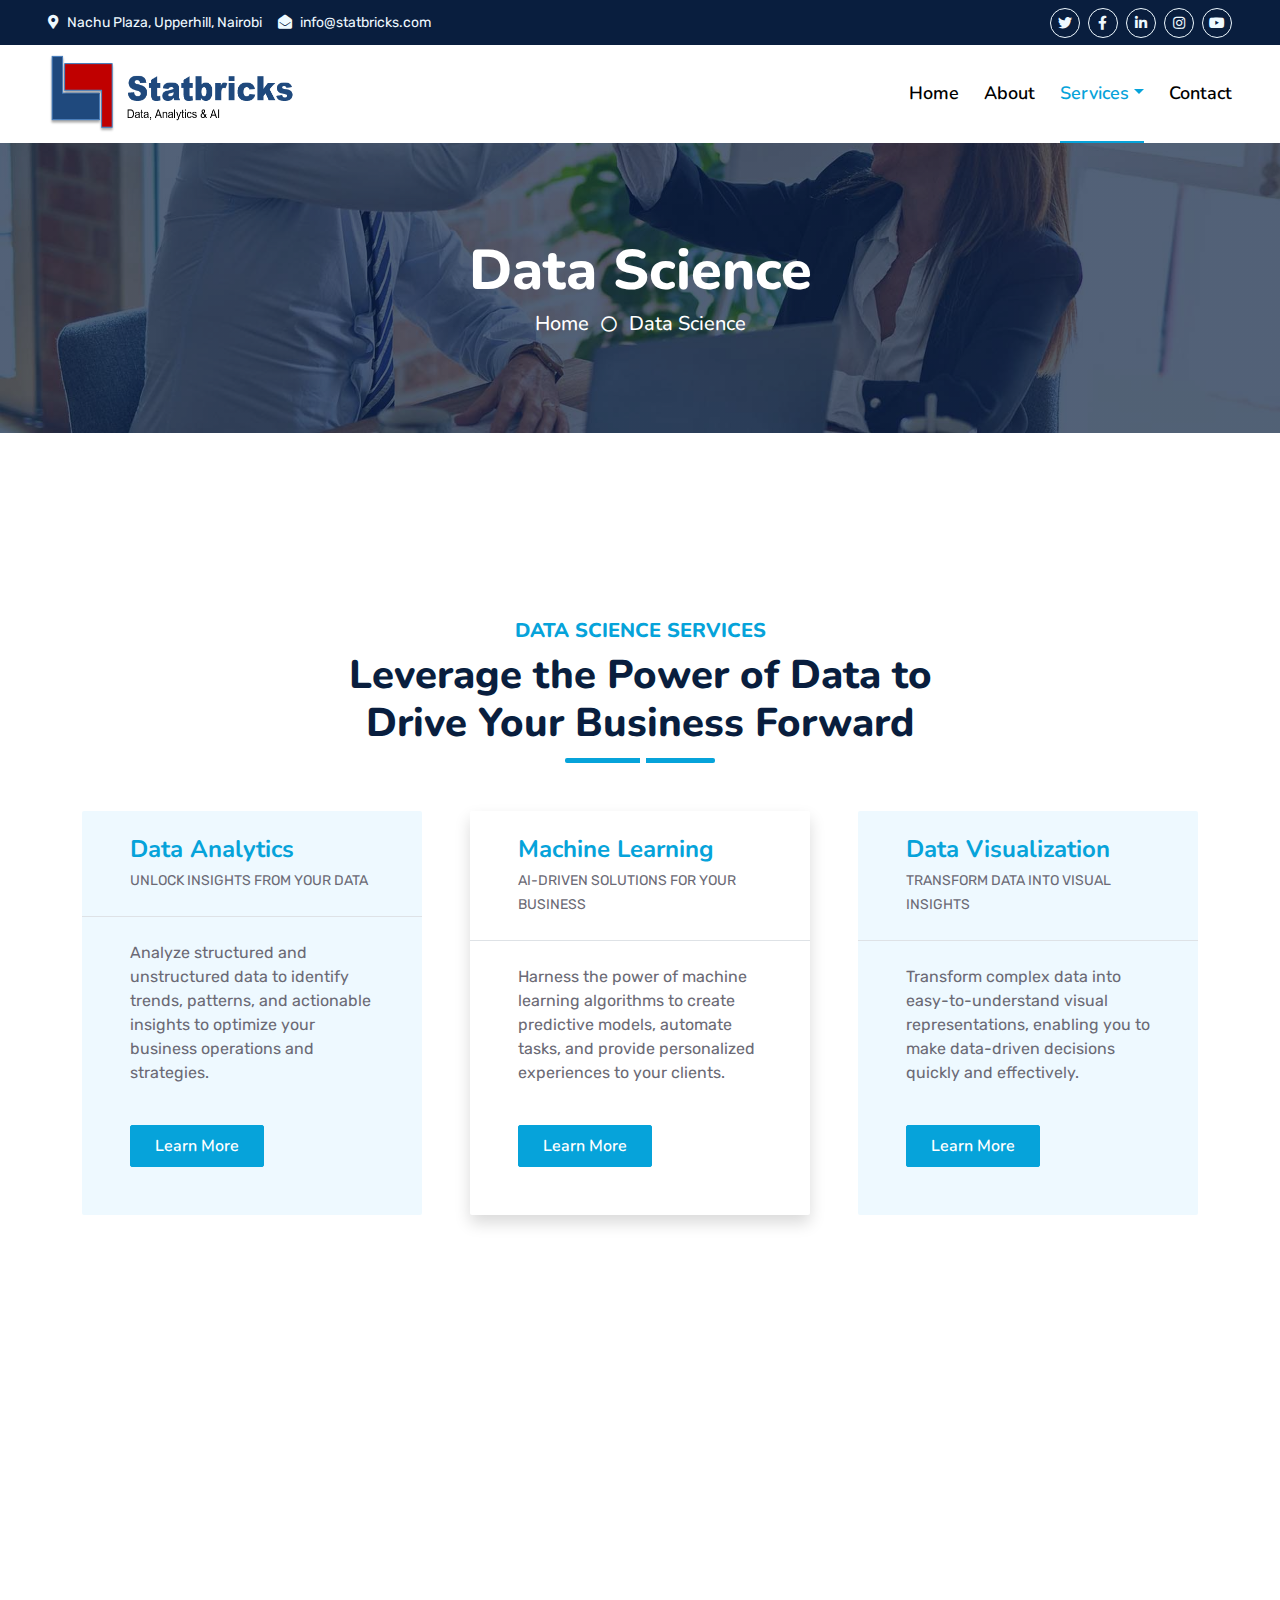
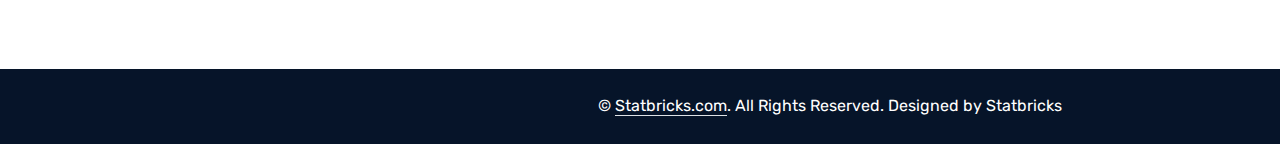
<file: data_science.html>
<!DOCTYPE html>
<html lang="en">

<head>
    <meta charset="utf-8">
    <title>Statbricks</title>
    <meta content="width=device-width, initial-scale=1.0" name="viewport">
    <meta content="Free HTML Templates" name="keywords">
    <meta content="Free HTML Templates" name="description">

    <!-- Favicon -->
    <link href="img/favicon.ico" rel="icon">

    <!-- Google Web Fonts -->
    <link rel="preconnect" href="https://fonts.googleapis.com">
    <link rel="preconnect" href="https://fonts.gstatic.com" crossorigin>
    <link href="https://fonts.googleapis.com/css2?family=Nunito:wght@400;600;700;800&family=Rubik:wght@400;500;600;700&display=swap" rel="stylesheet">

    <!-- Icon Font Stylesheet -->
    <link href="https://cdnjs.cloudflare.com/ajax/libs/font-awesome/5.10.0/css/all.min.css" rel="stylesheet">
    <link href="https://cdn.jsdelivr.net/npm/bootstrap-icons@1.4.1/font/bootstrap-icons.css" rel="stylesheet">

    <!-- Libraries Stylesheet -->
    <link href="lib/owlcarousel/assets/owl.carousel.min.css" rel="stylesheet">
    <link href="lib/animate/animate.min.css" rel="stylesheet">

    <!-- Customized Bootstrap Stylesheet -->
    <link href="css/bootstrap.min.css" rel="stylesheet">

    <!-- Template Stylesheet -->
    <link href="css/style.css" rel="stylesheet">
</head>
<!-- Google tag (gtag.js) -->
<script async src="https://www.googletagmanager.com/gtag/js?id=G-GKBWGPNVSZ"></script>
<script>
  window.dataLayer = window.dataLayer || [];
  function gtag(){dataLayer.push(arguments);}
  gtag('js', new Date());

  gtag('config', 'G-GKBWGPNVSZ');
</script>
<body>
    <!-- Spinner Start -->
    <div id="spinner" class="show bg-white position-fixed translate-middle w-100 vh-100 top-50 start-50 d-flex align-items-center justify-content-center">
        <div class="spinner"></div>
    </div>
    <!-- Spinner End -->


    <!-- Topbar Start -->
    <div class="container-fluid bg-dark px-5 d-none d-lg-block">
        <div class="row gx-0">
            <div class="col-lg-8 text-center text-lg-start mb-2 mb-lg-0">
                <div class="d-inline-flex align-items-center" style="height: 45px;">
                    <small class="me-3 text-light"><i class="fa fa-map-marker-alt me-2"></i>Nachu Plaza, Upperhill, Nairobi</small>
            
                    <small class="text-light"><i class="fa fa-envelope-open me-2"></i>info@statbricks.com</small>
                </div>
            </div>
            <div class="col-lg-4 text-center text-lg-end">
                <div class="d-inline-flex align-items-center" style="height: 45px;">
                    <a class="btn btn-sm btn-outline-light btn-sm-square rounded-circle me-2" href=""><i class="fab fa-twitter fw-normal"></i></a>
                    <a class="btn btn-sm btn-outline-light btn-sm-square rounded-circle me-2" href=""><i class="fab fa-facebook-f fw-normal"></i></a>
                    <a class="btn btn-sm btn-outline-light btn-sm-square rounded-circle me-2" href=""><i class="fab fa-linkedin-in fw-normal"></i></a>
                    <a class="btn btn-sm btn-outline-light btn-sm-square rounded-circle me-2" href=""><i class="fab fa-instagram fw-normal"></i></a>
                    <a class="btn btn-sm btn-outline-light btn-sm-square rounded-circle" href=""><i class="fab fa-youtube fw-normal"></i></a>
                </div>
            </div>
        </div>
    </div>
    <!-- Topbar End -->


    <!-- Navbar Start -->
    <div class="container-fluid position-relative p-0">
        <nav class="navbar navbar-expand-lg navbar-dark px-5 py-3 py-lg-0" style="background-color: rgb(255, 255, 255); ">
            <a href="index.html" class="navbar-brand p-0">
                <img src="img/logo.png" alt="" height="80px" width="600px" style="padding-right: 70px;" style="background-color: white;">
                    </a>
            <button class="navbar-toggler" type="button" data-bs-toggle="collapse" data-bs-target="#navbarCollapse">
                <span class="fa fa-bars"></span>
            </button>
            <div class="collapse navbar-collapse" id="navbarCollapse">
                <div class="navbar-nav ms-auto py-0">
                    <a href="index.html" class="nav-item nav-link">Home</a>
                    <a href="about.html" class="nav-item nav-link">About</a>
       
               
                    <div class="nav-item dropdown">
                        <a href="#" class="nav-link dropdown-toggle active" data-bs-toggle="dropdown">Services</a>
                        <div class="dropdown-menu m-0">
                            <a href="data_science.html" class="dropdown-item">Data Science</a>
                            <a href="data_analytics.html" class="dropdown-item">Data Analytics</a>
                            <a href="AI.html" class="dropdown-item">AI and Machine Learning</a>
                   
                        
                        </div>
                    </div>
                    <a href="contact.html" class="nav-item nav-link">Contact</a>
                </div>
              
            </div>
        </nav>

        <div class="container-fluid bg-primary py-5 bg-header" style="margin-bottom: 90px;">
            <div class="row py-5">
                <div class="col-12 pt-lg-5 mt-lg-5 text-center">
                    <h1 class="display-4 text-white animated zoomIn">Data Science</h1>
                    <a href="" class="h5 text-white">Home</a>
                    <i class="far fa-circle text-white px-2"></i>
                    <a href="" class="h5 text-white">Data Science</a>
                </div>
            </div>
        </div>
    </div>
    <!-- Navbar End -->


    <!-- Full Screen Search Start -->
    <div class="modal fade" id="searchModal" tabindex="-1">
        <div class="modal-dialog modal-fullscreen">
            <div class="modal-content" style="background: rgba(9, 30, 62, .7);">
                <div class="modal-header border-0">
                    <button type="button" class="btn bg-white btn-close" data-bs-dismiss="modal" aria-label="Close"></button>
                </div>
                <div class="modal-body d-flex align-items-center justify-content-center">
                    <div class="input-group" style="max-width: 600px;">
                        <input type="text" class="form-control bg-transparent border-primary p-3" placeholder="Type search keyword">
                        <button class="btn btn-primary px-4"><i class="bi bi-search"></i></button>
                    </div>
                </div>
            </div>
        </div>
    </div>
    <!-- Full Screen Search End -->


    <!-- Pricing Plan Start -->
    <div class="container-fluid py-5 wow fadeInUp" data-wow-delay="0.1s">
        <div class="container py-5">
            <div class="section-title text-center position-relative pb-3 mb-5 mx-auto" style="max-width: 600px;">
                <h5 class="fw-bold text-primary text-uppercase">Data Science Services</h5>
                <h1 class="mb-0">Leverage the Power of Data to Drive Your Business Forward</h1>
            </div>
            <div class="row g-5">
                <div class="col-lg-4 wow slideInUp" data-wow-delay="0.6s">
                    <div class="bg-light rounded">
                        <div class="border-bottom py-4 px-5 mb-4">
                            <h4 class="text-primary mb-1">Data Analytics</h4>
                            <small class="text-uppercase">Unlock Insights from Your Data</small>
                        </div>
                        <div class="p-5 pt-0">
                            <p>Analyze structured and unstructured data to identify trends, patterns, and actionable insights to optimize your business operations and strategies.</p>
                            <a href="" class="btn btn-primary py-2 px-4 mt-4">Learn More</a>
                        </div>
                    </div>
                </div>
                <div class="col-lg-4 wow slideInUp" data-wow-delay="0.3s">
                    <div class="bg-white rounded shadow position-relative" style="z-index: 1;">
                        <div class="border-bottom py-4 px-5 mb-4">
                            <h4 class="text-primary mb-1">Machine Learning</h4>
                            <small class="text-uppercase">AI-driven Solutions for Your Business</small>
                        </div>
                        <div class="p-5 pt-0">
                            <p>Harness the power of machine learning algorithms to create predictive models, automate tasks, and provide personalized experiences to your clients.</p>
                            <a href="" class="btn btn-primary py-2 px-4 mt-4">Learn More</a>
                        </div>
                    </div>
                </div>
                <div class="col-lg-4 wow slideInUp" data-wow-delay="0.9s">
                    <div class="bg-light rounded">
                        <div class="border-bottom py-4 px-5 mb-4">
                            <h4 class="text-primary mb-1">Data Visualization</h4>
                            <small class="text-uppercase">Transform Data into Visual Insights</small>
                        </div>
                        <div class="p-5 pt-0">
                            <p>Transform complex data into easy-to-understand visual representations, enabling you to make data-driven decisions quickly and effectively.</p>
                            <a href="" class="btn btn-primary py-2 px-4 mt-4">Learn More</a>
                        </div>
                    </div>
                </div>
            </div>
        </div>
    </div>
    
    <!-- Pricing Plan End -->




  
    
    <!--Footer Start-->
    <div class="container-fluid bg-dark text-light mt-5 wow fadeInUp" data-wow-delay="0.1s">
        <div class="container">
            <div class="row gx-5">
                <div class="col-lg-4 col-md-6 footer-about">
                    <div class="d-flex flex-column align-items-center justify-content-center text-center h-100 bg-primary p-4">
                        <a href="index.html" class="navbar-brand">
                            <h1 class="m-0 text-white"><i class="fa fa-user-tie me-2"></i>Statbricks</h1>
                        </a>
                        <p class="mt-3 mb-4">StatBricks delivers tailored solutions that drive innovation, efficiency, and growth across industries.   <form action="">
                            <div class="input-group">
                                <input type="text" class="form-control border-white p-3" placeholder="Your Email">
                                <button class="btn btn-dark">Sign Up</button>
                            </div>
                        </form>
                    </div>
                </div>
                <div class="col-lg-8 col-md-6">
                    <div class="row gx-5">
                        <div class="col-lg-4 col-md-12 pt-5 mb-5">
                            <div class="section-title section-title-sm position-relative pb-3 mb-4">
                                <h3 class="text-light mb-0">Get In Touch</h3>
                            </div>
                            <div class="d-flex mb-2">
                                <i class="bi bi-geo-alt text-primary me-2"></i>
                                <p class="mb-0">Nachu Plaza, Upperhill, Nairobi</p>
                            </div>
                            <div class="d-flex mb-2">
                                <i class="bi bi-envelope-open text-primary me-2"></i>
                                <p class="mb-0">info@statbricks.com</p>
                            </div>
                       
                            <div class="d-flex mt-4">
                                <a class="btn btn-primary btn-square me-2" href="#"><i class="fab fa-twitter fw-normal"></i></a>
                                <a class="btn btn-primary btn-square me-2" href="#"><i class="fab fa-facebook-f fw-normal"></i></a>
                                <a class="btn btn-primary btn-square me-2" href="#"><i class="fab fa-linkedin-in fw-normal"></i></a>
                                <a class="btn btn-primary btn-square" href="#"><i class="fab fa-instagram fw-normal"></i></a>
                            </div>
                        </div>
                        <div class="col-lg-4 col-md-12 pt-0 pt-lg-5 mb-5">
                            <div class="section-title section-title-sm position-relative pb-3 mb-4">
                                <h3 class="text-light mb-0">Quick Links</h3>
                            </div>
                            <div class="link-animated d-flex flex-column justify-content-start">
                                <a class="text-light mb-2" href="index.html"><i class="bi bi-arrow-right text-primary me-2"></i>Home</a>
                                <a class="text-light mb-2" href="about.html"><i class="bi bi-arrow-right text-primary me-2"></i>About Us</a>
                               
                           
                                <a class="text-light" href="contact.html"><i class="bi bi-arrow-right text-primary me-2"></i>Contact Us</a>
                            </div>
                        </div>
           
                    </div>
                </div>
            </div>
        </div>
    </div>
    <div class="container-fluid text-white" style="background: #061429;">
        <div class="container text-center">
            <div class="row justify-content-end">
                <div class="col-lg-8 col-md-6">
                    <div class="d-flex align-items-center justify-content-center" style="height: 75px;">
                        <p class="mb-0">&copy; <a class="text-white border-bottom" href="#">Statbricks.com</a>. All Rights Reserved. 
						
						<!--/*** This template is free as long as you keep the footer author’s credit link/attribution link/backlink. If you'd like to use the template without the footer author’s credit link/attribution link/backlink, you can purchase the Credit Removal License from "https://htmlcodex.com/credit-removal". Thank you for your support. ***/-->
						Designed by Statbricks</p>
                    </div>
                </div>
            </div>
        </div>
    </div>
    <!-- Footer End -->


    <!-- Back to Top -->
    <a href="#" class="btn btn-lg btn-primary btn-lg-square rounded back-to-top"><i class="bi bi-arrow-up"></i></a>


    <!-- JavaScript Libraries -->
    <script src="https://code.jquery.com/jquery-3.4.1.min.js"></script>
    <script src="https://cdn.jsdelivr.net/npm/bootstrap@5.0.0/dist/js/bootstrap.bundle.min.js"></script>
    <script src="lib/wow/wow.min.js"></script>
    <script src="lib/easing/easing.min.js"></script>
    <script src="lib/waypoints/waypoints.min.js"></script>
    <script src="lib/counterup/counterup.min.js"></script>
    <script src="lib/owlcarousel/owl.carousel.min.js"></script>

    <!-- Template Javascript -->
    <script src="js/main.js"></script>
</body>

</html>
</file>
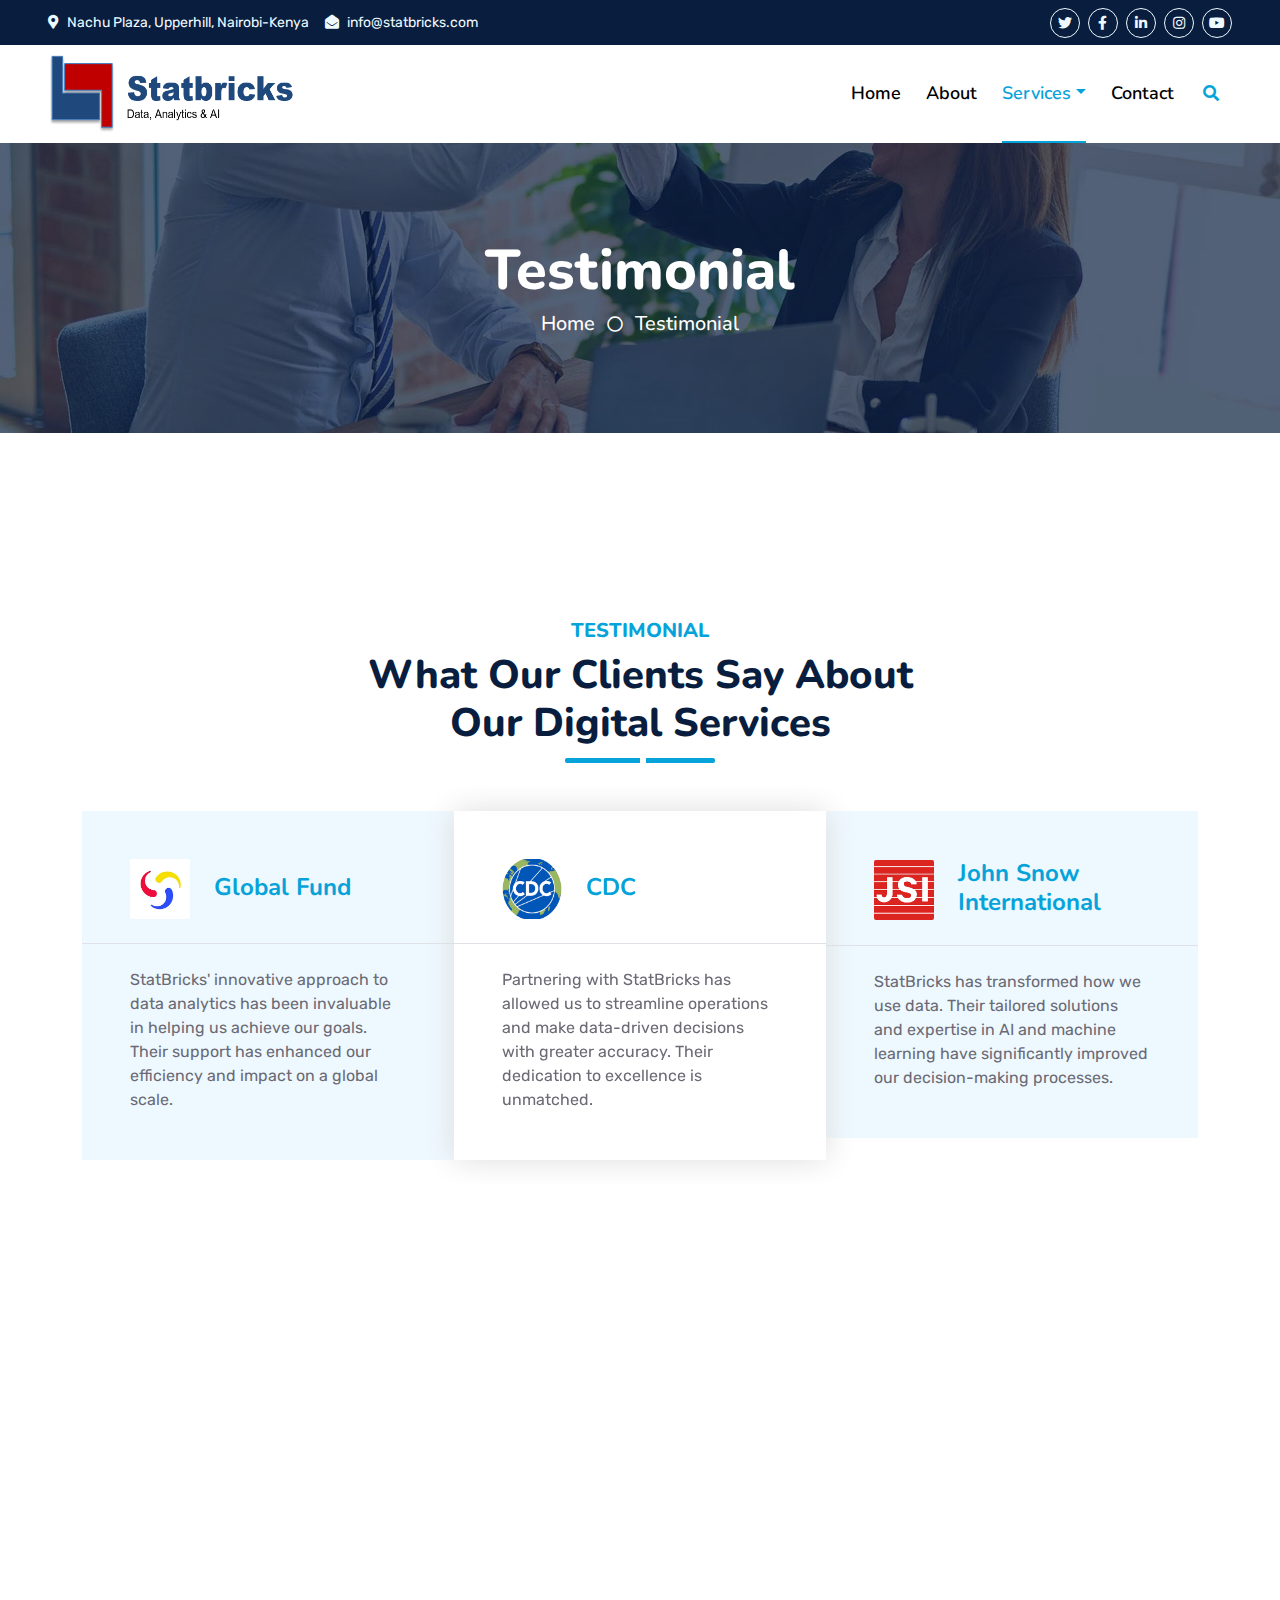
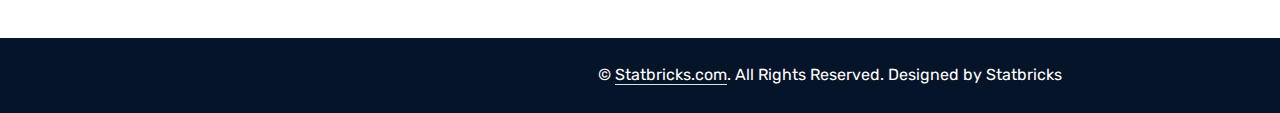
<file: testimonial.html>
<!DOCTYPE html>
<html lang="en">

<head>
    <meta charset="utf-8">
    <title>Startup - Startup Website Template</title>
    <meta content="width=device-width, initial-scale=1.0" name="viewport">
    <meta content="Free HTML Templates" name="keywords">
    <meta content="Free HTML Templates" name="description">

    <!-- Favicon -->
    <link href="img/favicon.ico" rel="icon">

    <!-- Google Web Fonts -->
    <link rel="preconnect" href="https://fonts.googleapis.com">
    <link rel="preconnect" href="https://fonts.gstatic.com" crossorigin>
    <link href="https://fonts.googleapis.com/css2?family=Nunito:wght@400;600;700;800&family=Rubik:wght@400;500;600;700&display=swap" rel="stylesheet">

    <!-- Icon Font Stylesheet -->
    <link href="https://cdnjs.cloudflare.com/ajax/libs/font-awesome/5.10.0/css/all.min.css" rel="stylesheet">
    <link href="https://cdn.jsdelivr.net/npm/bootstrap-icons@1.4.1/font/bootstrap-icons.css" rel="stylesheet">

    <!-- Libraries Stylesheet -->
    <link href="lib/owlcarousel/assets/owl.carousel.min.css" rel="stylesheet">
    <link href="lib/animate/animate.min.css" rel="stylesheet">

    <!-- Customized Bootstrap Stylesheet -->
    <link href="css/bootstrap.min.css" rel="stylesheet">

    <!-- Template Stylesheet -->
    <link href="css/style.css" rel="stylesheet"><!-- Google tag (gtag.js) -->
<script async src="https://www.googletagmanager.com/gtag/js?id=G-GKBWGPNVSZ"></script>
<script>
  window.dataLayer = window.dataLayer || [];
  function gtag(){dataLayer.push(arguments);}
  gtag('js', new Date());

  gtag('config', 'G-GKBWGPNVSZ');
</script>
</head>

<body>
    <!-- Spinner Start -->
    <div id="spinner" class="show bg-white position-fixed translate-middle w-100 vh-100 top-50 start-50 d-flex align-items-center justify-content-center">
        <div class="spinner"></div>
    </div>
    <!-- Spinner End -->


    <!-- Topbar Start -->
    <div class="container-fluid bg-dark px-5 d-none d-lg-block">
        <div class="row gx-0">
            <div class="col-lg-8 text-center text-lg-start mb-2 mb-lg-0">
                <div class="d-inline-flex align-items-center" style="height: 45px;">
                    <small class="me-3 text-light"><i class="fa fa-map-marker-alt me-2"></i>Nachu Plaza, Upperhill, Nairobi-Kenya</small>
                   
                    <small class="text-light"><i class="fa fa-envelope-open me-2"></i>info@statbricks.com</small>
                </div>
            </div>
            <div class="col-lg-4 text-center text-lg-end">
                <div class="d-inline-flex align-items-center" style="height: 45px;">
                    <a class="btn btn-sm btn-outline-light btn-sm-square rounded-circle me-2" href=""><i class="fab fa-twitter fw-normal"></i></a>
                    <a class="btn btn-sm btn-outline-light btn-sm-square rounded-circle me-2" href=""><i class="fab fa-facebook-f fw-normal"></i></a>
                    <a class="btn btn-sm btn-outline-light btn-sm-square rounded-circle me-2" href=""><i class="fab fa-linkedin-in fw-normal"></i></a>
                    <a class="btn btn-sm btn-outline-light btn-sm-square rounded-circle me-2" href=""><i class="fab fa-instagram fw-normal"></i></a>
                    <a class="btn btn-sm btn-outline-light btn-sm-square rounded-circle" href=""><i class="fab fa-youtube fw-normal"></i></a>
                </div>
            </div>
        </div>
    </div>
    <!-- Topbar End -->


    <!-- Navbar Start -->
    <div class="container-fluid position-relative p-0">
        <nav class="navbar navbar-expand-lg navbar-dark px-5 py-3 py-lg-0" style="background-color: rgb(255, 255, 255); ">
            <a href="index.html" class="navbar-brand p-0">
                <img src="img/logo.png" alt="" height="80px" width="600px" style="padding-right: 70px;" style="background-color: white;">
                    </a>
            <button class="navbar-toggler" type="button" data-bs-toggle="collapse" data-bs-target="#navbarCollapse">
                <span class="fa fa-bars"></span>
            </button>
            <div class="collapse navbar-collapse" id="navbarCollapse">
                <div class="navbar-nav ms-auto py-0">
                    <a href="index.html" class="nav-item nav-link">Home</a>
                    <a href="about.html" class="nav-item nav-link">About</a>
       
               
                    <div class="nav-item dropdown">
                        <a href="#" class="nav-link dropdown-toggle active" data-bs-toggle="dropdown">Services</a>
                        <div class="dropdown-menu m-0">
                            <a href="data_science.html" class="dropdown-item">Data Science</a>
                            <a href="data_analytics.html" class="dropdown-item">Data Analytics</a>
                            <a href="AI.html" class="dropdown-item">AI and Machine Learning</a>
                  
                        
                        </div>
                    </div>
                    <a href="contact.html" class="nav-item nav-link">Contact</a>
                </div>
              
            </div>
                <butaton type="button" class="btn text-primary ms-3" data-bs-toggle="modal" data-bs-target="#searchModal"><i class="fa fa-search"></i></butaton>
     
            </div>
        </nav>

        <div class="container-fluid bg-primary py-5 bg-header" style="margin-bottom: 90px;">
            <div class="row py-5">
                <div class="col-12 pt-lg-5 mt-lg-5 text-center">
                    <h1 class="display-4 text-white animated zoomIn">Testimonial</h1>
                    <a href="index.html" class="h5 text-white">Home</a>
                    <i class="far fa-circle text-white px-2"></i>
                    <a href="#" class="h5 text-white">Testimonial</a>
                </div>
            </div>
        </div>
    </div>
    <!-- Navbar End -->


    <!-- Full Screen Search Start -->
    <div class="modal fade" id="searchModal" tabindex="-1">
        <div class="modal-dialog modal-fullscreen">
            <div class="modal-content" style="background: rgba(9, 30, 62, .7);">
                <div class="modal-header border-0">
                    <button type="button" class="btn bg-white btn-close" data-bs-dismiss="modal" aria-label="Close"></button>
                </div>
                <div class="modal-body d-flex align-items-center justify-content-center">
                    <div class="input-group" style="max-width: 600px;">
                        <input type="text" class="form-control bg-transparent border-primary p-3" placeholder="Type search keyword">
                        <button class="btn btn-primary px-4"><i class="bi bi-search"></i></button>
                    </div>
                </div>
            </div>
        </div>
    </div>
    <!-- Full Screen Search End -->


    <!-- Testimonial Start -->
    <div class="container-fluid py-5 wow fadeInUp" data-wow-delay="0.1s">
        <div class="container py-5">
            <div class="section-title text-center position-relative pb-3 mb-4 mx-auto" style="max-width: 600px;">
                <h5 class="fw-bold text-primary text-uppercase">Testimonial</h5>
                <h1 class="mb-0">What Our Clients Say About Our Digital Services</h1>
            </div>
            <div class="owl-carousel testimonial-carousel wow fadeInUp" data-wow-delay="0.6s">
                <div class="testimonial-item bg-light my-4">
                    <div class="d-flex align-items-center border-bottom pt-5 pb-4 px-5">
                        <img class="img-fluid rounded" src="img/cdc.png" style="width: 60px; height: 60px;" >
                        <div class="ps-4">
                            <h4 class="text-primary mb-1">CDC</h4>
                         
                        </div>
                    </div>
                    <div class="pt-4 pb-5 px-5">
                        Partnering with StatBricks has allowed us to streamline operations and make data-driven decisions with greater accuracy. Their dedication to excellence is unmatched.
                    </div>
                </div>
                <div class="testimonial-item bg-light my-4">
                    <div class="d-flex align-items-center border-bottom pt-5 pb-4 px-5">
                        <img class="img-fluid rounded" src="img/jsi.png" style="width: 60px; height: 60px;" >
                        <div class="ps-4">
                            <h4 class="text-primary mb-1">John Snow International</h4>
                       
                        </div>
                    </div>
                    <div class="pt-4 pb-5 px-5">
                        StatBricks has transformed how we use data. Their tailored solutions and expertise in AI and machine learning have significantly improved our decision-making processes.
                    </div>
                </div>
                <div class="testimonial-item bg-light my-4">
                    <div class="d-flex align-items-center border-bottom pt-5 pb-4 px-5">
                        <img class="img-fluid rounded" src="img/global funds.jpg" style="width: 60px; height: 60px;" >
                        <div class="ps-4">
                            <h4 class="text-primary mb-1">Global Fund</h4>
                       
                        </div>
                    </div>
                    <div class="pt-4 pb-5 px-5">
                        StatBricks' innovative approach to data analytics has been invaluable in helping us achieve our goals. Their support has enhanced our efficiency and impact on a global scale.
                    </div>
                </div>
              
            </div>
        </div>
    </div>
    <!-- Testimonial End -->


  
    

    <!-- Footer Start -->
    <div class="container-fluid bg-dark text-light mt-5 wow fadeInUp" data-wow-delay="0.1s">
        <div class="container">
            <div class="row gx-5">
                <div class="col-lg-4 col-md-6 footer-about">
                    <div class="d-flex flex-column align-items-center justify-content-center text-center h-100 bg-primary p-4">
                        <a href="index.html" class="navbar-brand">
                            <h1 class="m-0 text-white"><i class="fa fa-user-tie me-2"></i>Statbricks</h1>
                        </a>
                        <p class="mt-3 mb-4">StatBricks delivers tailored solutions that drive innovation, efficiency, and growth across industries.   <form action="">
                            <div class="input-group">
                                <input type="text" class="form-control border-white p-3" placeholder="Your Email">
                                <button class="btn btn-dark">Sign Up</button>
                            </div>
                        </form>
                    </div>
                </div>
                <div class="col-lg-8 col-md-6">
                    <div class="row gx-5">
                        <div class="col-lg-4 col-md-12 pt-5 mb-5">
                            <div class="section-title section-title-sm position-relative pb-3 mb-4">
                                <h3 class="text-light mb-0">Get In Touch</h3>
                            </div>
                            <div class="d-flex mb-2">
                                <i class="bi bi-geo-alt text-primary me-2"></i>
                                <p class="mb-0">Nachu Plaza, Upperhill, Nairobi </p>
                            </div>
                            <div class="d-flex mb-2">
                                <i class="bi bi-envelope-open text-primary me-2"></i>
                                <p class="mb-0">info@statbricks.com</p>
                            </div>
                       
                            <div class="d-flex mt-4">
                                <a class="btn btn-primary btn-square me-2" href="#"><i class="fab fa-twitter fw-normal"></i></a>
                                <a class="btn btn-primary btn-square me-2" href="#"><i class="fab fa-facebook-f fw-normal"></i></a>
                                <a class="btn btn-primary btn-square me-2" href="#"><i class="fab fa-linkedin-in fw-normal"></i></a>
                                <a class="btn btn-primary btn-square" href="#"><i class="fab fa-instagram fw-normal"></i></a>
                            </div>
                        </div>
                        <div class="col-lg-4 col-md-12 pt-0 pt-lg-5 mb-5">
                            <div class="section-title section-title-sm position-relative pb-3 mb-4">
                                <h3 class="text-light mb-0">Quick Links</h3>
                            </div>
                            <div class="link-animated d-flex flex-column justify-content-start">
                                <a class="text-light mb-2" href="index.html"><i class="bi bi-arrow-right text-primary me-2"></i>Home</a>
                                <a class="text-light mb-2" href="about.html"><i class="bi bi-arrow-right text-primary me-2"></i>About Us</a>
                               
                           
                                <a class="text-light" href="contact.html"><i class="bi bi-arrow-right text-primary me-2"></i>Contact Us</a>
                            </div>
                        </div>
           
                    </div>
                </div>
            </div>
        </div>
    </div>
    <div class="container-fluid text-white" style="background: #061429;">
        <div class="container text-center">
            <div class="row justify-content-end">
                <div class="col-lg-8 col-md-6">
                    <div class="d-flex align-items-center justify-content-center" style="height: 75px;">
                        <p class="mb-0">&copy; <a class="text-white border-bottom" href="#">Statbricks.com</a>. All Rights Reserved. 
						
						<!--/*** This template is free as long as you keep the footer author’s credit link/attribution link/backlink. If you'd like to use the template without the footer author’s credit link/attribution link/backlink, you can purchase the Credit Removal License from "https://htmlcodex.com/credit-removal". Thank you for your support. ***/-->
						Designed by Statbricks</p>
                    </div>
                </div>
            </div>
        </div>
    </div>
    <!-- Footer End -->


    <!-- Back to Top -->
    <a href="#" class="btn btn-lg btn-primary btn-lg-square rounded back-to-top"><i class="bi bi-arrow-up"></i></a>


    <!-- JavaScript Libraries -->
    <script src="https://code.jquery.com/jquery-3.4.1.min.js"></script>
    <script src="https://cdn.jsdelivr.net/npm/bootstrap@5.0.0/dist/js/bootstrap.bundle.min.js"></script>
    <script src="lib/wow/wow.min.js"></script>
    <script src="lib/easing/easing.min.js"></script>
    <script src="lib/waypoints/waypoints.min.js"></script>
    <script src="lib/counterup/counterup.min.js"></script>
    <script src="lib/owlcarousel/owl.carousel.min.js"></script>

    <!-- Template Javascript -->
    <script src="js/main.js"></script>
</body>

</html>
</file>
<file: css/style.css>
/********** Template CSS **********/
:root {
    --primary: #06A3DA;
    --secondary: #34AD54;
    --light: #EEF9FF;
    --dark: #091E3E;
}


/*** Spinner ***/
.spinner {
    width: 40px;
    height: 40px;
    background: var(--primary);
    margin: 100px auto;
    -webkit-animation: sk-rotateplane 1.2s infinite ease-in-out;
    animation: sk-rotateplane 1.2s infinite ease-in-out;
}

@-webkit-keyframes sk-rotateplane {
    0% {
        -webkit-transform: perspective(120px)
    }
    50% {
        -webkit-transform: perspective(120px) rotateY(180deg)
    }
    100% {
        -webkit-transform: perspective(120px) rotateY(180deg) rotateX(180deg)
    }
}

@keyframes sk-rotateplane {
    0% {
        transform: perspective(120px) rotateX(0deg) rotateY(0deg);
        -webkit-transform: perspective(120px) rotateX(0deg) rotateY(0deg)
    }
    50% {
        transform: perspective(120px) rotateX(-180.1deg) rotateY(0deg);
        -webkit-transform: perspective(120px) rotateX(-180.1deg) rotateY(0deg)
    }
    100% {
        transform: perspective(120px) rotateX(-180deg) rotateY(-179.9deg);
        -webkit-transform: perspective(120px) rotateX(-180deg) rotateY(-179.9deg);
    }
}

#spinner {
    opacity: 0;
    visibility: hidden;
    transition: opacity .5s ease-out, visibility 0s linear .5s;
    z-index: 99999;
}

#spinner.show {
    transition: opacity .5s ease-out, visibility 0s linear 0s;
    visibility: visible;
    opacity: 1;
}


/*** Heading ***/
h1,
h2,
.fw-bold {
    font-weight: 800 !important;
}

h3,
h4,
.fw-semi-bold {
    font-weight: 700 !important;
}

h5,
h6,
.fw-medium {
    font-weight: 600 !important;
}


/*** Button ***/
.btn {
    font-family: 'Nunito', sans-serif;
    font-weight: 600;
    transition: .5s;
}

.btn-primary,
.btn-secondary {
    color: #FFFFFF;
    box-shadow: inset 0 0 0 50px transparent;
}

.btn-primary:hover {
    box-shadow: inset 0 0 0 0 var(--primary);
}

.btn-secondary:hover {
    box-shadow: inset 0 0 0 0 var(--secondary);
}

.btn-square {
    width: 36px;
    height: 36px;
}

.btn-sm-square {
    width: 30px;
    height: 30px;
}

.btn-lg-square {
    width: 48px;
    height: 48px;
}

.btn-square,
.btn-sm-square,
.btn-lg-square {
    padding-left: 0;
    padding-right: 0;
    text-align: center;
}


/*** Navbar ***/
.navbar-dark .navbar-nav .nav-link {
    font-family: 'Nunito', sans-serif;
    position: relative;
    margin-left: 25px;
    padding: 35px 0;
    color: black;
    font-size: 18px;
    font-weight: 600;
    outline: none;
    transition: .5s;
}

.sticky-top.navbar-dark .navbar-nav .nav-link {
    padding: 20px 0;
    color: var(--dark);
}

.navbar-dark .navbar-nav .nav-link:hover,
.navbar-dark .navbar-nav .nav-link.active {
    color: var(--primary);
}

.navbar-dark .navbar-brand h1 {
    color: #FFFFFF;
}

.navbar-dark .navbar-toggler {
    color: var(--primary) !important;
    border-color: var(--primary) !important;
}

@media (max-width: 991.98px) {
    .sticky-top.navbar-dark {
        position: relative;
        background: #FFFFFF;
    }

    .navbar-dark .navbar-nav .nav-link,
    .navbar-dark .navbar-nav .nav-link.show,
    .sticky-top.navbar-dark .navbar-nav .nav-link {
        padding: 10px 0;
        color: var(--dark);
    }

    .navbar-dark .navbar-brand h1 {
        color: var(--primary);
    }
}

@media (min-width: 992px) {
    .navbar-dark {
        position: absolute;
        width: 100%;
        top: 0;
        left: 0;
        border-bottom: 1px solid rgba(256, 256, 256, .1);
        z-index: 999;
    }
    
    .sticky-top.navbar-dark {
        position: fixed;
        background: #FFFFFF;
    }

    .navbar-dark .navbar-nav .nav-link::before {
        position: absolute;
        content: "";
        width: 0;
        height: 2px;
        bottom: -1px;
        left: 50%;
        background: var(--primary);
        transition: .5s;
    }

    .navbar-dark .navbar-nav .nav-link:hover::before,
    .navbar-dark .navbar-nav .nav-link.active::before {
        width: 100%;
        left: 0;
    }

    .navbar-dark .navbar-nav .nav-link.nav-contact::before {
        display: none;
    }

    .sticky-top.navbar-dark .navbar-brand h1 {
        color: var(--primary);
    }
}


/*** Carousel ***/
.carousel-caption {
    top: 0;
    left: 0;
    right: 0;
    bottom: 0;
    background: rgba(9, 30, 62, .7);
    z-index: 1;
}

@media (max-width: 576px) {
    .carousel-caption h5 {
        font-size: 14px;
        font-weight: 500 !important;
    }

    .carousel-caption h1 {
        font-size: 30px;
        font-weight: 600 !important;
    }
}

.carousel-control-prev,
.carousel-control-next {
    width: 10%;
}

.carousel-control-prev-icon,
.carousel-control-next-icon {
    width: 3rem;
    height: 3rem;
}


/*** Section Title ***/
.section-title::before {
    position: absolute;
    content: "";
    width: 150px;
    height: 5px;
    left: 0;
    bottom: 0;
    background: var(--primary);
    border-radius: 2px;
}

.section-title.text-center::before {
    left: 50%;
    margin-left: -75px;
}

.section-title.section-title-sm::before {
    width: 90px;
    height: 3px;
}

.section-title::after {
    position: absolute;
    content: "";
    width: 6px;
    height: 5px;
    bottom: 0px;
    background: #FFFFFF;
    -webkit-animation: section-title-run 5s infinite linear;
    animation: section-title-run 5s infinite linear;
}

.section-title.section-title-sm::after {
    width: 4px;
    height: 3px;
}

.section-title.text-center::after {
    -webkit-animation: section-title-run-center 5s infinite linear;
    animation: section-title-run-center 5s infinite linear;
}

.section-title.section-title-sm::after {
    -webkit-animation: section-title-run-sm 5s infinite linear;
    animation: section-title-run-sm 5s infinite linear;
}

@-webkit-keyframes section-title-run {
    0% {left: 0; } 50% { left : 145px; } 100% { left: 0; }
}

@-webkit-keyframes section-title-run-center {
    0% { left: 50%; margin-left: -75px; } 50% { left : 50%; margin-left: 45px; } 100% { left: 50%; margin-left: -75px; }
}

@-webkit-keyframes section-title-run-sm {
    0% {left: 0; } 50% { left : 85px; } 100% { left: 0; }
}


/*** Service ***/
.service-item {
    position: relative;
    height: 300px;
    padding: 0 30px;
    transition: .5s;
}

.service-item .service-icon {
    margin-bottom: 30px;
    width: 60px;
    height: 60px;
    display: flex;
    align-items: center;
    justify-content: center;
    background: var(--primary);
    border-radius: 2px;
    transform: rotate(-45deg);
}

.service-item .service-icon i {
    transform: rotate(45deg);
}

.service-item a.btn {
    position: absolute;
    width: 60px;
    bottom: -48px;
    left: 50%;
    margin-left: -30px;
    opacity: 0;
}

.service-item:hover a.btn {
    bottom: -24px;
    opacity: 1;
}


/*** Testimonial ***/
.testimonial-carousel .owl-dots {
    margin-top: 15px;
    display: flex;
    align-items: flex-end;
    justify-content: center;
}

.testimonial-carousel .owl-dot {
    position: relative;
    display: inline-block;
    margin: 0 5px;
    width: 15px;
    height: 15px;
    background: #DDDDDD;
    border-radius: 2px;
    transition: .5s;
}

.testimonial-carousel .owl-dot.active {
    width: 30px;
    background: var(--primary);
}

.testimonial-carousel .owl-item.center {
    position: relative;
    z-index: 1;
}

.testimonial-carousel .owl-item .testimonial-item {
    transition: .5s;
}

.testimonial-carousel .owl-item.center .testimonial-item {
    background: #FFFFFF !important;
    box-shadow: 0 0 30px #DDDDDD;
}


/*** Team ***/
.team-item {
    transition: .5s;
}

.team-social {
    position: absolute;
    width: 100%;
    height: 100%;
    top: 0;
    left: 0;
    display: flex;
    align-items: center;
    justify-content: center;
    transition: .5s;
}

.team-social a.btn {
    position: relative;
    margin: 0 3px;
    margin-top: 100px;
    opacity: 0;
}

.team-item:hover {
    box-shadow: 0 0 30px #DDDDDD;
}

.team-item:hover .team-social {
    background: rgba(9, 30, 62, .7);
}

.team-item:hover .team-social a.btn:first-child {
    opacity: 1;
    margin-top: 0;
    transition: .3s 0s;
}

.team-item:hover .team-social a.btn:nth-child(2) {
    opacity: 1;
    margin-top: 0;
    transition: .3s .05s;
}

.team-item:hover .team-social a.btn:nth-child(3) {
    opacity: 1;
    margin-top: 0;
    transition: .3s .1s;
}

.team-item:hover .team-social a.btn:nth-child(4) {
    opacity: 1;
    margin-top: 0;
    transition: .3s .15s;
}

.team-item .team-img img,
.blog-item .blog-img img  {
    transition: .5s;
}

.team-item:hover .team-img img,
.blog-item:hover .blog-img img {
    transform: scale(1.15);
}


/*** Miscellaneous ***/
@media (min-width: 991.98px) {
    .facts {
        position: relative;
        margin-top: -75px;
        z-index: 1;
    }
}

.back-to-top {
    position: fixed;
    display: none;
    right: 45px;
    bottom: 45px;
    z-index: 99;
}

.bg-header {
    background: linear-gradient(rgba(9, 30, 62, .7), rgba(9, 30, 62, .7)), url(../img/carousel-1.jpg) center center no-repeat;
    background-size: cover;
}

.link-animated a {
    transition: .5s;
}

.link-animated a:hover {
    padding-left: 10px;
}

@media (min-width: 767.98px) {
    .footer-about {
        margin-bottom: -75px;
    }
}
</file>
